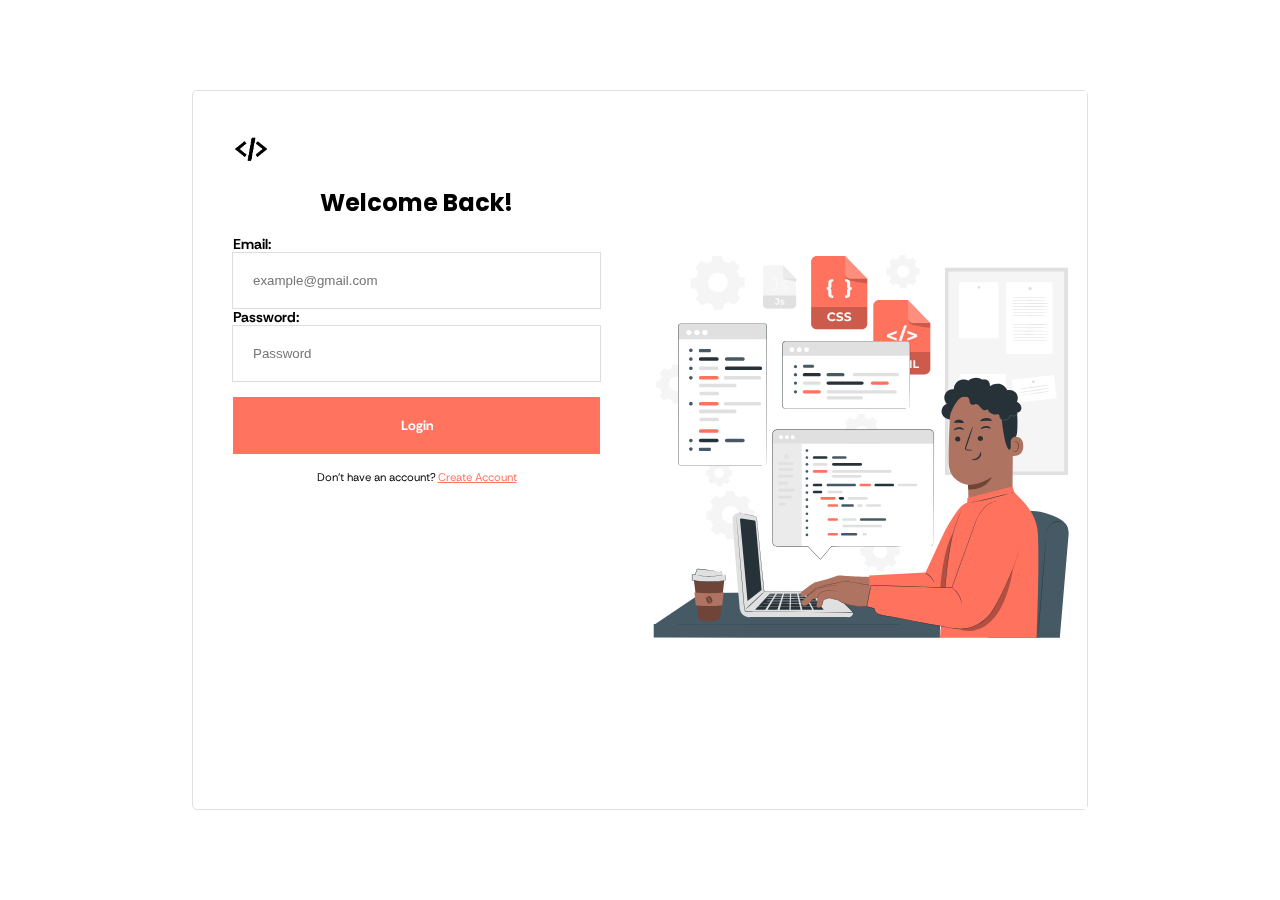
<file: Index.html>
<!DOCTYPE html>
<html lang="en">
<head>
    <meta charset="UTF-8">
    <meta name="viewport" content="width=device-width, initial-scale=1.0">
    <title>Login</title>
    <link rel="stylesheet" href="Style.css">
    <link href="https://fonts.googleapis.com/css2?family=Poppins:ital,wght@0,100;0,200;0,300;0,400;0,500;0,600;0,700;0,800;0,900&family=Rethink+Sans:ital,wght@0,400..800;1,400..800&display=swap" rel="stylesheet">
    <link rel="stylesheet" href="https://cdnjs.cloudflare.com/ajax/libs/font-awesome/6.0.0-beta3/css/all.min.css">
</head>
<body>
    <div class="body">
        <main class="login-container">
            <div class="login-card">
                <div class="card-inner">
                    <!-- Login Form -->
                    <div class="card-face card-front">
                        <header>
                            <img src="logo.png" alt="Logo">
                        </header>
                        <h2 class="heading">Welcome Back!</h2>
                        <form id="loginForm" onsubmit="login(event)">
                            <label for="email">Email:</label>
                            <input type="email" name="email" id="email" placeholder="example@gmail.com" required>
                            <label for="password">Password:</label>
                            <input type="password" name="password" id="password" placeholder="Password" required>
                            <button type="submit" class="loginBtn">Login</button>
                            <div class="account">
                                <p>Don't have an account?</p>
                                <a href="#" id="showSignUp">Create Account</a>
                            </div>
                        </form>
                    </div>
                
                    <div class="card-face card-back">
                        <header>
                            <img src="logo.png" alt="Logo">
                        </header>
                        <h2 class="heading">Create Account</h2>
                        <form id="signUpForm" onsubmit="signup(event)">
                            <div class="wrap">
                                <div class="wrap-card">
                                    <label for="firstName">First Name:</label>
                                    <input type="text" name="firstName" id="firstName" placeholder="First Name" required>
                                </div>
                                <div class="wrap-card">
                                    <label for="lastName">Last Name:</label>
                                    <input type="text" name="lastName" id="lastName" placeholder="Last Name" required>
                                </div>
                            </div>
                            <label for="email">Email:</label>
                            <input type="email" name="email" id="signUpEmail" placeholder="example@gmail.com" required>
                            <label for="password">Password:</label>
                            <input type="password" name="password" id="signUpPassword" placeholder="Password" required>
                            <button type="submit" class="signupBtn">Sign Up</button>
                            <div class="account">
                                <p>Already have an account?</p>
                                <a href="#" id="showLogin">Login</a>
                            </div>
                        </form>
                    </div>
                </div>
            </div>
            <div class="login-image">
                <img src="coding.svg" alt="Coding">
            </div>
        </main>  
    </div>
    <script src="Script.js"></script> 
</body> 
</html>
</file>
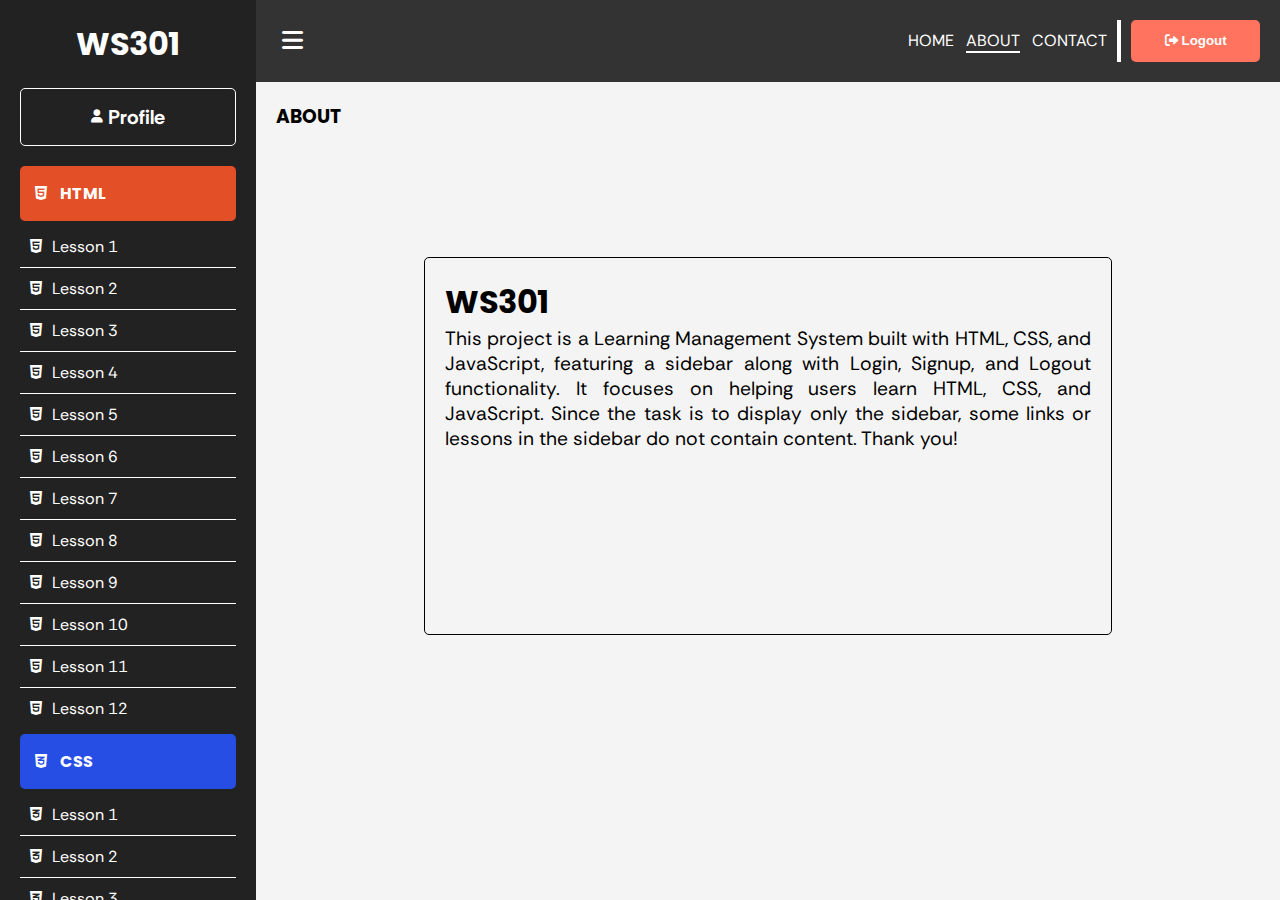
<file: About.html>
<!DOCTYPE html>
<html lang="en">
<head>
    <meta charset="UTF-8">
    <meta name="viewport" content="width=device-width, initial-scale=1.0">
    <title>About</title>
    <link rel="stylesheet" href="Style.css">
    <link href="https://fonts.googleapis.com/css2?family=Poppins:ital,wght@0,100;0,200;0,300;0,400;0,500;0,600;0,700;0,800;0,900&family=Rethink+Sans:ital,wght@0,400..800;1,400..800&display=swap" rel="stylesheet">
    <link rel="stylesheet" href="https://cdnjs.cloudflare.com/ajax/libs/font-awesome/6.0.0-beta3/css/all.min.css">
</head>
<body>
    <div class="home-container">
        <header class="home-header">
            <button id="hamburger" class="hamburger">
                <i class="fas fa-bars"></i>
            </button>

            <div class="holder">
                <nav class="nav-links">
                    <ul>
                        <li><a href="Home.html">HOME</a></li>
                        <li><a href="About.html">ABOUT</a></li>
                        <li><a href="Contact.html">CONTACT</a></li>
                    </ul>
                </nav>
                <button class="logoutBtn" type="submit">
                    <i class="fa-solid fa-right-from-bracket"></i>
                    Logout</button>
            </div>
        </header>

        <aside class="home-sidebar">
            <span>WS301</span>
            <button class="profileBtn" id="profileBtn">
                <i class="fa-solid fa-user"></i>
                <p class="textBtn">Profile</p>
            </button>
            <nav class="sidebar-links">
                <p class="sidebar-subheading">
                    <i class="fa-brands fa-html5"></i>
                    HTML</p>
                <ul>
                    <li><i class="fa-brands fa-html5"></i><a href="Lesson1.html">Lesson 1</a></li>
                    <li><i class="fa-brands fa-html5"></i><a href="Lesson2.html">Lesson 2</a></li>
                    <li><i class="fa-brands fa-html5"></i><a href="Lesson3.html">Lesson 3</a></li>
                    <li><i class="fa-brands fa-html5"></i><a href="Lesson4.html">Lesson 4</a></li>
                    <li><i class="fa-brands fa-html5"></i><a href="Lesson5.html">Lesson 5</a></li>
                    <li><i class="fa-brands fa-html5"></i><a href="#">Lesson 6</a></li>
                    <li><i class="fa-brands fa-html5"></i><a href="#">Lesson 7</a></li>
                    <li><i class="fa-brands fa-html5"></i><a href="#">Lesson 8</a></li>
                    <li><i class="fa-brands fa-html5"></i><a href="#">Lesson 9</a></li>
                    <li><i class="fa-brands fa-html5"></i><a href="#">Lesson 10</a></li>
                    <li><i class="fa-brands fa-html5"></i><a href="#">Lesson 11</a></li>
                    <li><i class="fa-brands fa-html5"></i><a href="#">Lesson 12</a></li>
                </ul>
                <p class="sidebar-subheading2">
                    <i class="fa-brands fa-css3-alt"></i>
                    CSS</p>
                <ul>
                    <li class="li"><i class="fa-brands fa-css3-alt"></i><a href="#">Lesson 1</a></li>
                    <li class="li"><i class="fa-brands fa-css3-alt"></i><a href="#">Lesson 2</a></li>
                    <li class="li"><i class="fa-brands fa-css3-alt"></i><a href="#">Lesson 3</a></li>
                    <li class="li"><i class="fa-brands fa-css3-alt"></i><a href="#">Lesson 4</a></li>
                    <li class="li"><i class="fa-brands fa-css3-alt"></i><a href="#">Lesson 5</a></li>
                    <li class="li"><i class="fa-brands fa-css3-alt"></i><a href="#">Lesson 6</a></li>
                    <li class="li"><i class="fa-brands fa-css3-alt"></i><a href="#">Lesson 7</a></li>
                    <li class="li"><i class="fa-brands fa-css3-alt"></i><a href="#">Lesson 8</a></li>
                    <li class="li"><i class="fa-brands fa-css3-alt"></i><a href="#">Lesson 9</a></li>
                    <li class="li"><i class="fa-brands fa-css3-alt"></i><a href="#">Lesson 10</a></li>
                    <li class="li"><i class="fa-brands fa-css3-alt"></i><a href="#">Lesson 11</a></li>
                    <li class="li"><i class="fa-brands fa-css3-alt"></i><a href="#">Lesson 12</a></li>
                </ul>
                <p class="sidebar-subheading3">
                    <i class="fa-brands fa-js"></i>
                    Javascript</p>
                <ul>
                    <li class="li2"><i class="fa-brands fa-css3-alt"></i><a href="#" class="a">Lesson 1</a></li>
                    <li class="li2"><i class="fa-brands fa-css3-alt"></i><a href="#" class="a">Lesson 2</a></li>
                    <li class="li2"><i class="fa-brands fa-css3-alt"></i><a href="#" class="a">Lesson 3</a></li>
                    <li class="li2"><i class="fa-brands fa-css3-alt"></i><a href="#" class="a">Lesson 4</a></li>
                    <li class="li2"><i class="fa-brands fa-css3-alt"></i><a href="#" class="a">Lesson 5</a></li>
                    <li class="li2"><i class="fa-brands fa-css3-alt"></i><a href="#" class="a">Lesson 6</a></li>
                    <li class="li2"><i class="fa-brands fa-css3-alt"></i><a href="#" class="a">Lesson 7</a></li>
                    <li class="li2"><i class="fa-brands fa-css3-alt"></i><a href="#" class="a">Lesson 8</a></li>
                    <li class="li2"><i class="fa-brands fa-css3-alt"></i><a href="#" class="a">Lesson 9</a></li>
                    <li class="li2"><i class="fa-brands fa-css3-alt"></i><a href="#" class="a">Lesson 10</a></li>
                    <li class="li2"><i class="fa-brands fa-css3-alt"></i><a href="#" class="a">Lesson 11</a></li>
                    <li class="li2"><i class="fa-brands fa-css3-alt"></i><a href="#" class="a">Lesson 12</a></li>
                </ul>
            </nav>
        </aside>

        <main class="home-content" id="content">
            <h3 class="about-heading">ABOUT</h3>
            <div class="about-content">
                <div class="about-texts">
                    <h1 class="about-text-heading">WS301</h1>
                    <div class="inner-container">
                        <p>This project is a Learning Management System built with HTML, CSS, and JavaScript, featuring a sidebar along with Login, Signup, and Logout functionality. It focuses on helping users learn HTML, CSS, and JavaScript. Since the task is to display only the sidebar, some links or lessons in the sidebar do not contain content. Thank you!</p>
                    </div>
                </div>
            </div>
        </main>
    </div>

    <script src="Script.js"></script>
    <script src="Script2.js"></script>
</body>
</html>
</file>
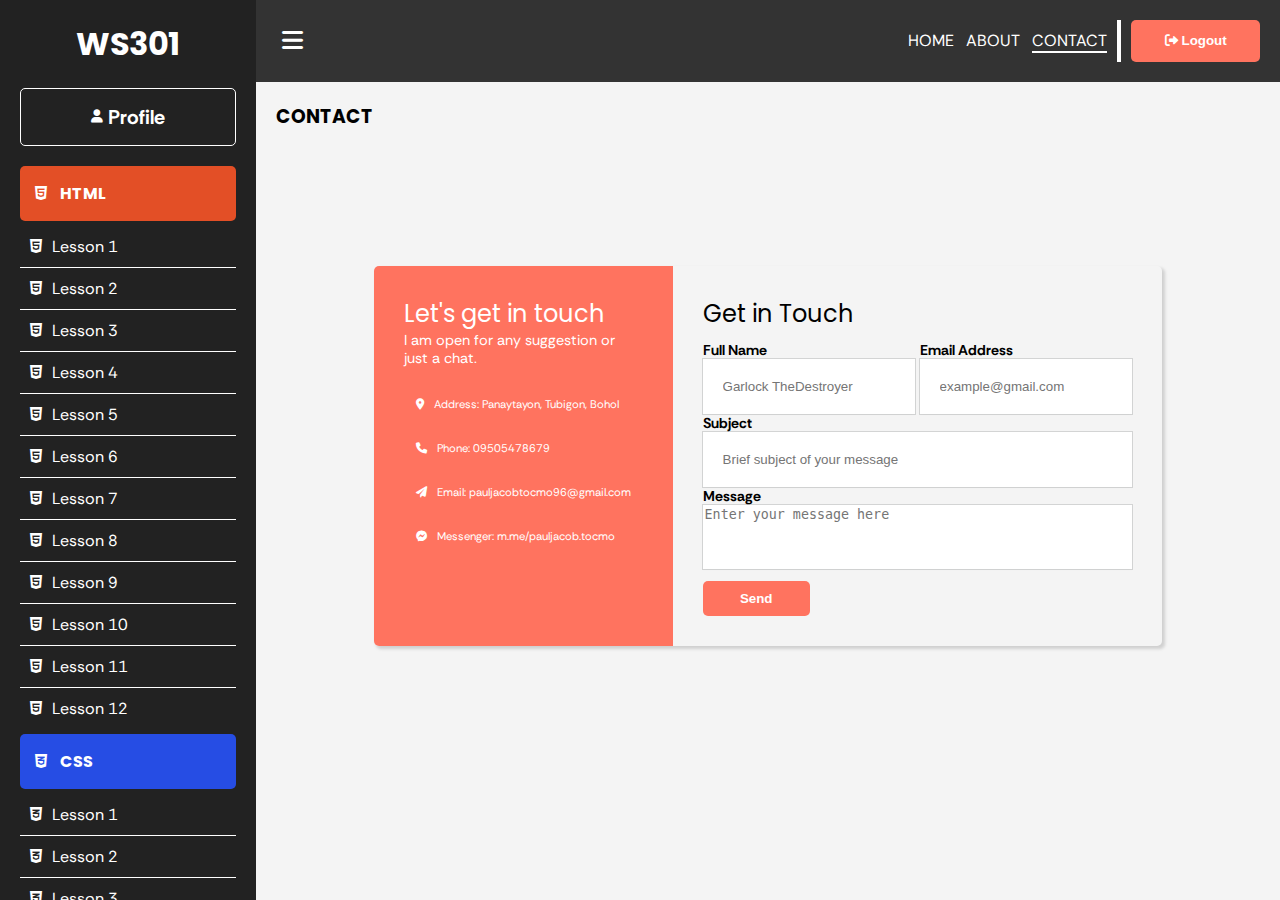
<file: Contact.html>
<!DOCTYPE html>
<html lang="en">
<head>
    <meta charset="UTF-8">
    <meta name="viewport" content="width=device-width, initial-scale=1.0">
    <title>Contact</title>
    <link rel="stylesheet" href="Style.css">
    <link href="https://fonts.googleapis.com/css2?family=Poppins:ital,wght@0,100;0,200;0,300;0,400;0,500;0,600;0,700;0,800;0,900&family=Rethink+Sans:ital,wght@0,400..800;1,400..800&display=swap" rel="stylesheet">
    <link rel="stylesheet" href="https://cdnjs.cloudflare.com/ajax/libs/font-awesome/6.0.0-beta3/css/all.min.css">
</head>
<body>
    <div class="home-container">
        <header class="home-header">
            <button id="hamburger" class="hamburger">
                <i class="fas fa-bars"></i>
            </button>

            <div class="holder">
                <nav class="nav-links">
                    <ul>
                        <li><a href="Home.html">HOME</a></li>
                        <li><a href="About.html">ABOUT</a></li>
                        <li><a href="Contact.html">CONTACT</a></li>
                    </ul>
                </nav>
                <button class="logoutBtn" type="submit">
                    <i class="fa-solid fa-right-from-bracket"></i>
                    Logout
                </button>
            </div>
        </header>

        <aside class="home-sidebar">
            <span>WS301</span>
            <button class="profileBtn" id="profileBtn">
                <i class="fa-solid fa-user"></i>
                <p class="textBtn">Profile</p>
            </button>
            <nav class="sidebar-links">
                <p class="sidebar-subheading">
                    <i class="fa-brands fa-html5"></i>
                    HTML</p>
                <ul>
                    <li><i class="fa-brands fa-html5"></i><a href="Lesson1.html">Lesson 1</a></li>
                    <li><i class="fa-brands fa-html5"></i><a href="Lesson2.html">Lesson 2</a></li>
                    <li><i class="fa-brands fa-html5"></i><a href="Lesson3.html">Lesson 3</a></li>
                    <li><i class="fa-brands fa-html5"></i><a href="Lesson4.html">Lesson 4</a></li>
                    <li><i class="fa-brands fa-html5"></i><a href="Lesson5.html">Lesson 5</a></li>
                    <li><i class="fa-brands fa-html5"></i><a href="#">Lesson 6</a></li>
                    <li><i class="fa-brands fa-html5"></i><a href="#">Lesson 7</a></li>
                    <li><i class="fa-brands fa-html5"></i><a href="#">Lesson 8</a></li>
                    <li><i class="fa-brands fa-html5"></i><a href="#">Lesson 9</a></li>
                    <li><i class="fa-brands fa-html5"></i><a href="#">Lesson 10</a></li>
                    <li><i class="fa-brands fa-html5"></i><a href="#">Lesson 11</a></li>
                    <li><i class="fa-brands fa-html5"></i><a href="#">Lesson 12</a></li>
                </ul>
                <p class="sidebar-subheading2">
                    <i class="fa-brands fa-css3-alt"></i>
                    CSS</p>
                <ul>
                    <li class="li"><i class="fa-brands fa-css3-alt"></i><a href="#">Lesson 1</a></li>
                    <li class="li"><i class="fa-brands fa-css3-alt"></i><a href="#">Lesson 2</a></li>
                    <li class="li"><i class="fa-brands fa-css3-alt"></i><a href="#">Lesson 3</a></li>
                    <li class="li"><i class="fa-brands fa-css3-alt"></i><a href="#">Lesson 4</a></li>
                    <li class="li"><i class="fa-brands fa-css3-alt"></i><a href="#">Lesson 5</a></li>
                    <li class="li"><i class="fa-brands fa-css3-alt"></i><a href="#">Lesson 6</a></li>
                    <li class="li"><i class="fa-brands fa-css3-alt"></i><a href="#">Lesson 7</a></li>
                    <li class="li"><i class="fa-brands fa-css3-alt"></i><a href="#">Lesson 8</a></li>
                    <li class="li"><i class="fa-brands fa-css3-alt"></i><a href="#">Lesson 9</a></li>
                    <li class="li"><i class="fa-brands fa-css3-alt"></i><a href="#">Lesson 10</a></li>
                    <li class="li"><i class="fa-brands fa-css3-alt"></i><a href="#">Lesson 11</a></li>
                    <li class="li"><i class="fa-brands fa-css3-alt"></i><a href="#">Lesson 12</a></li>
                </ul>
                <p class="sidebar-subheading3">
                    <i class="fa-brands fa-js"></i>
                    Javascript</p>
                <ul>
                    <li class="li2"><i class="fa-brands fa-css3-alt"></i><a href="#" class="a">Lesson 1</a></li>
                    <li class="li2"><i class="fa-brands fa-css3-alt"></i><a href="#" class="a">Lesson 2</a></li>
                    <li class="li2"><i class="fa-brands fa-css3-alt"></i><a href="#" class="a">Lesson 3</a></li>
                    <li class="li2"><i class="fa-brands fa-css3-alt"></i><a href="#" class="a">Lesson 4</a></li>
                    <li class="li2"><i class="fa-brands fa-css3-alt"></i><a href="#" class="a">Lesson 5</a></li>
                    <li class="li2"><i class="fa-brands fa-css3-alt"></i><a href="#" class="a">Lesson 6</a></li>
                    <li class="li2"><i class="fa-brands fa-css3-alt"></i><a href="#" class="a">Lesson 7</a></li>
                    <li class="li2"><i class="fa-brands fa-css3-alt"></i><a href="#" class="a">Lesson 8</a></li>
                    <li class="li2"><i class="fa-brands fa-css3-alt"></i><a href="#" class="a">Lesson 9</a></li>
                    <li class="li2"><i class="fa-brands fa-css3-alt"></i><a href="#" class="a">Lesson 10</a></li>
                    <li class="li2"><i class="fa-brands fa-css3-alt"></i><a href="#" class="a">Lesson 11</a></li>
                    <li class="li2"><i class="fa-brands fa-css3-alt"></i><a href="#" class="a">Lesson 12</a></li>
                </ul>
            </nav>
        </aside>

        <main class="home-content" id="content">
            <h3 class="contact-heading">CONTACT</h3>
            <div class="contact-content">
                <div class="contact-container">
                    <div class="contact-card1">
                        <p class="card1-heading">Let's get in touch</p>
                        <p class="card1-subheading">I am open for any suggestion or just a chat.</p>

                        <div class="socials">
                            <ul>
                                <li><i class="fa-solid fa-location-dot"></i><p>Address: Panaytayon, Tubigon, Bohol</p></li>
                                <li><i class="fa-solid fa-phone"></i><p>Phone: 09505478679</p></li>
                                <li><i class="fa-solid fa-paper-plane"></i><p>Email: pauljacobtocmo96@gmail.com</p></li>
                                <li><i class="fa-brands fa-facebook-messenger"></i><p>Messenger: m.me/pauljacob.tocmo</p></li>
                            </ul>
                        </div>
                    </div>
                    <div class="contact-card2">
                        <p class="card2-heading">Get in Touch</p>
                        <form>
                            <div class="form-wrap">
                                <div>
                                    <label for="fullname">Full Name</label>
                                    <input type="text" name="fullname" id="fullname" placeholder="Garlock TheDestroyer">
                                </div>

                                <div>
                                    <label for="emailAddress">Email Address</label>
                                    <input type="email" name="emailAddress" id="emailAddress" placeholder="example@gmail.com">
                                </div>
                            </div>
                            <label for="subject">Subject</label>
                            <input type="text" id="subject" name="subject" placeholder="Brief subject of your message">

                            <label for="message">Message</label>
                            <textarea name="message" rows="4" cols="51" placeholder="Enter your message here"></textarea>

                            <button class="sendBtn" type="submit">Send</button>
                        </form>
                    </div>
                </div>
            </div>
        </main>
    </div>

    <script src="Script.js"></script>
    <script src="Script2.js"></script>
</body>
</html>
</file>
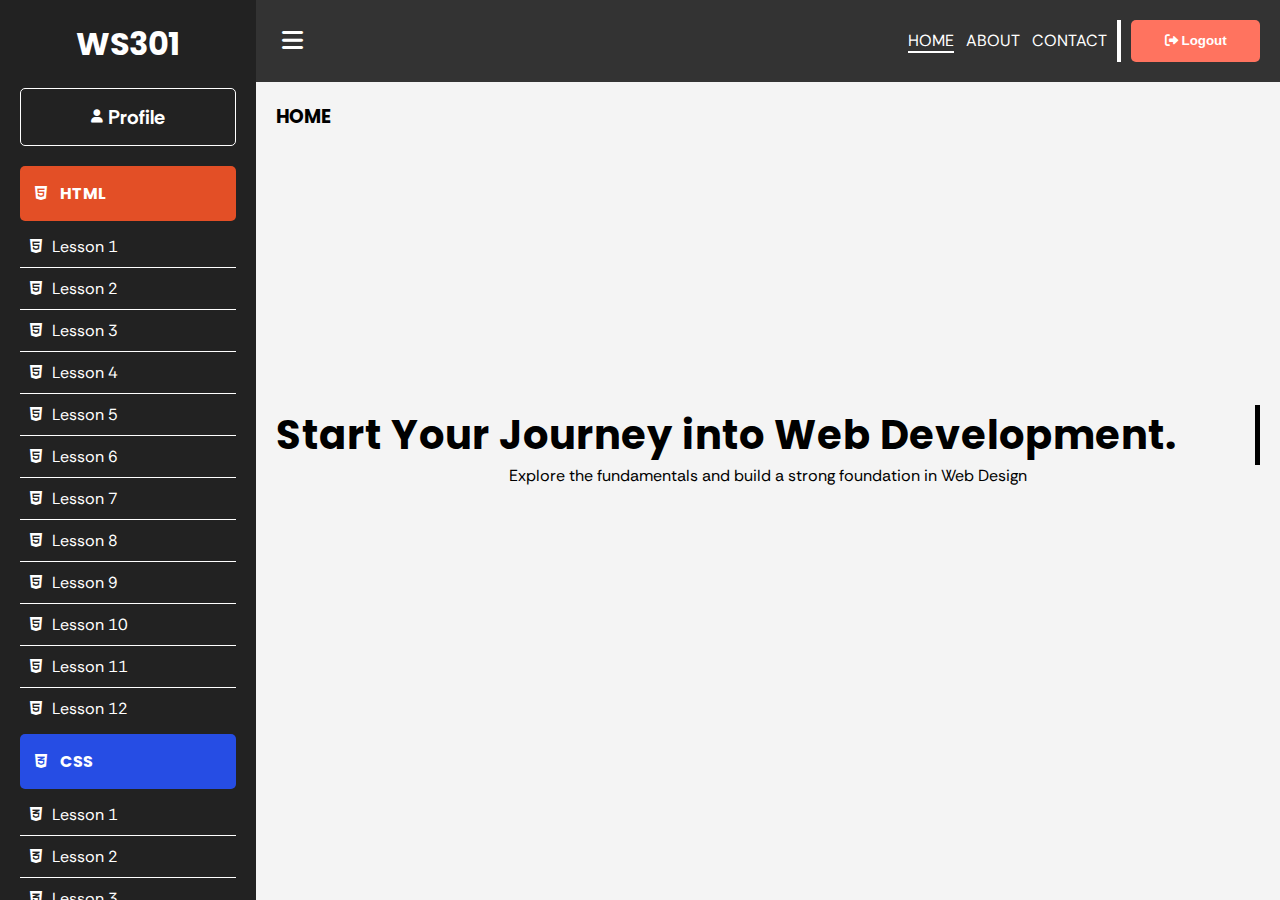
<file: Home.html>
<!DOCTYPE html>
<html lang="en">
<head>
    <meta charset="UTF-8">
    <meta name="viewport" content="width=device-width, initial-scale=1.0">
    <title>Home</title>
    <link rel="stylesheet" href="Style.css">
    <link href="https://fonts.googleapis.com/css2?family=Poppins:ital,wght@0,100;0,200;0,300;0,400;0,500;0,600;0,700;0,800;0,900&family=Rethink+Sans:ital,wght@0,400..800;1,400..800&display=swap" rel="stylesheet">
    <link rel="stylesheet" href="https://cdnjs.cloudflare.com/ajax/libs/font-awesome/6.0.0-beta3/css/all.min.css">
</head>
<body>
    <div class="home-container">
        <header class="home-header">
            <button id="hamburger" class="hamburger">
                <i class="fas fa-bars"></i>
            </button>
            
            <div class="holder">
                <nav class="nav-links">
                    <ul>
                        <li><a href="Home.html">HOME</a></li>
                        <li><a href="About.html">ABOUT</a></li>
                        <li><a href="Contact.html">CONTACT</a></li>
                    </ul>
                </nav>
                <button class="logoutBtn" id="logoutBtn" onclick="logoutBtn()" type="submit">
                    <i class="fa-solid fa-right-from-bracket"></i>
                    Logout</button>
            </div>
        </header>

        <aside class="home-sidebar">
            <span>WS301</span>
            <button class="profileBtn" id="profileBtn">
                <i class="fa-solid fa-user"></i>
                <p class="textBtn">Profile</p>
            </button>
            <nav class="sidebar-links">
                <p class="sidebar-subheading">
                    <i class="fa-brands fa-html5"></i>
                    HTML</p>
                <ul>
                    <li><i class="fa-brands fa-html5"></i><a href="Lesson1.html">Lesson 1</a></li>
                    <li><i class="fa-brands fa-html5"></i><a href="Lesson2.html">Lesson 2</a></li>
                    <li><i class="fa-brands fa-html5"></i><a href="Lesson3.html">Lesson 3</a></li>
                    <li><i class="fa-brands fa-html5"></i><a href="Lesson4.html">Lesson 4</a></li>
                    <li><i class="fa-brands fa-html5"></i><a href="Lesson5.html">Lesson 5</a></li>
                    <li><i class="fa-brands fa-html5"></i><a href="#">Lesson 6</a></li>
                    <li><i class="fa-brands fa-html5"></i><a href="#">Lesson 7</a></li>
                    <li><i class="fa-brands fa-html5"></i><a href="#">Lesson 8</a></li>
                    <li><i class="fa-brands fa-html5"></i><a href="#">Lesson 9</a></li>
                    <li><i class="fa-brands fa-html5"></i><a href="#">Lesson 10</a></li>
                    <li><i class="fa-brands fa-html5"></i><a href="#">Lesson 11</a></li>
                    <li><i class="fa-brands fa-html5"></i><a href="#">Lesson 12</a></li>
                </ul>
                <p class="sidebar-subheading2">
                    <i class="fa-brands fa-css3-alt"></i>
                    CSS</p>
                <ul>
                    <li class="li"><i class="fa-brands fa-css3-alt"></i><a href="">Lesson 1</a></li>
                    <li class="li"><i class="fa-brands fa-css3-alt"></i><a href="">Lesson 2</a></li>
                    <li class="li"><i class="fa-brands fa-css3-alt"></i><a href="#">Lesson 3</a></li>
                    <li class="li"><i class="fa-brands fa-css3-alt"></i><a href="#">Lesson 4</a></li>
                    <li class="li"><i class="fa-brands fa-css3-alt"></i><a href="#">Lesson 5</a></li>
                    <li class="li"><i class="fa-brands fa-css3-alt"></i><a href="#">Lesson 6</a></li>
                    <li class="li"><i class="fa-brands fa-css3-alt"></i><a href="#">Lesson 7</a></li>
                    <li class="li"><i class="fa-brands fa-css3-alt"></i><a href="#">Lesson 8</a></li>
                    <li class="li"><i class="fa-brands fa-css3-alt"></i><a href="#">Lesson 9</a></li>
                    <li class="li"><i class="fa-brands fa-css3-alt"></i><a href="#">Lesson 10</a></li>
                    <li class="li"><i class="fa-brands fa-css3-alt"></i><a href="#">Lesson 11</a></li>
                    <li class="li"><i class="fa-brands fa-css3-alt"></i><a href="#">Lesson 12</a></li>
                </ul>
                <p class="sidebar-subheading3">
                    <i class="fa-brands fa-js"></i>
                    Javascript</p>
                <ul>
                    <li class="li2"><i class="fa-brands fa-css3-alt"></i><a href="#" class="a">Lesson 1</a></li>
                    <li class="li2"><i class="fa-brands fa-css3-alt"></i><a href="#" class="a">Lesson 2</a></li>
                    <li class="li2"><i class="fa-brands fa-css3-alt"></i><a href="#" class="a">Lesson 3</a></li>
                    <li class="li2"><i class="fa-brands fa-css3-alt"></i><a href="#" class="a">Lesson 4</a></li>
                    <li class="li2"><i class="fa-brands fa-css3-alt"></i><a href="#" class="a">Lesson 5</a></li>
                    <li class="li2"><i class="fa-brands fa-css3-alt"></i><a href="#" class="a">Lesson 6</a></li>
                    <li class="li2"><i class="fa-brands fa-css3-alt"></i><a href="#" class="a">Lesson 7</a></li>
                    <li class="li2"><i class="fa-brands fa-css3-alt"></i><a href="#" class="a">Lesson 8</a></li>
                    <li class="li2"><i class="fa-brands fa-css3-alt"></i><a href="#" class="a">Lesson 9</a></li>
                    <li class="li2"><i class="fa-brands fa-css3-alt"></i><a href="#" class="a">Lesson 10</a></li>
                    <li class="li2"><i class="fa-brands fa-css3-alt"></i><a href="#" class="a">Lesson 11</a></li>
                    <li class="li2"><i class="fa-brands fa-css3-alt"></i><a href="#" class="a">Lesson 12</a></li>
                </ul>
            </nav>
        </aside>

        <main class="home-content" id="content">
            <h3 class="home-heading">HOME</h3>
            <section class="hero-section">
                <span class="headline">
                    Start Your Journey into Web Development.
                </span>
                <span class="sub-headline">
                    Explore the fundamentals and build a strong foundation in Web Design
                </span>
            </section>
            <section class="about-section">
                <span class="about-section-heading">Learn with this 3 Web Development Technologies</span>
                <div class="card-wrap">
                    <div class="about-card">
                        <div class="card">
                            <img src="html-1.svg" alt="Hypertext Markup Language">
                            <p class="about-text">
                                <strong>HTML</strong> is the structure of a webpage. It organizes content using tags like headings, paragraphs, and images, forming the backbone of any website.
                            </p>
                        </div>
                    </div>
                    <div class="about-card">
                        <div class="card">
                            <img src="css-3.svg" alt="Cascading Style Sheet">
                            <p class="about-text">
                                <strong>CSS</strong> styles the webpage. It controls colors, fonts, layout, and spacing, making the site visually appealing and organized.
                            </p>
                        </div>
                    </div>
                    <div class="about-card">
                        <div class="card">
                            <img src="javascript-1.svg" alt="Javascript">
                            <p class="about-text">
                                <strong>Javascript</strong> adds interactivity. It allows users to engage with the page, like clicking buttons, filling forms, and triggering animations.
                            </p>
                        </div>
                    </div>
                </div>
            </section>
        </main>
    </div>
</body>
<script src="Script.js"></script>
<script src="Script2.js"></script>
</html>
</file>
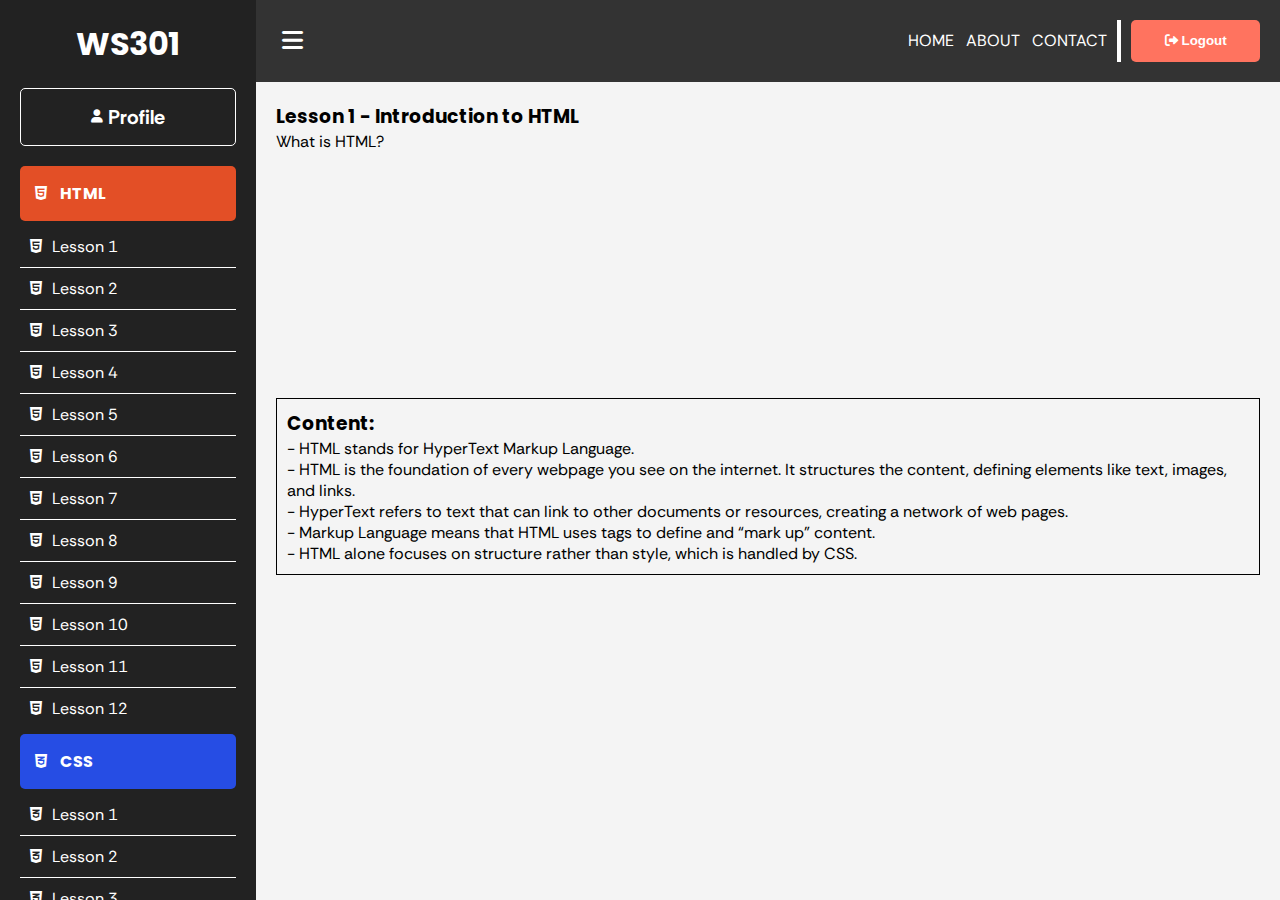
<file: Lesson1.html>
<!DOCTYPE html>
<html lang="en">
<head>
    <meta charset="UTF-8">
    <meta name="viewport" content="width=device-width, initial-scale=1.0">
    <title>Home</title>
    <link rel="stylesheet" href="Style.css">
    <link href="https://fonts.googleapis.com/css2?family=Poppins:ital,wght@0,100;0,200;0,300;0,400;0,500;0,600;0,700;0,800;0,900&family=Rethink+Sans:ital,wght@0,400..800;1,400..800&display=swap" rel="stylesheet">
    <link rel="stylesheet" href="https://cdnjs.cloudflare.com/ajax/libs/font-awesome/6.0.0-beta3/css/all.min.css">
</head>
<body>
    <div class="home-container">
        <header class="home-header">
            <button id="hamburger" class="hamburger">
                <i class="fas fa-bars"></i>
            </button>
            
            <div class="holder">
                <nav class="nav-links">
                    <ul>
                        <li><a href="Home.html">HOME</a></li>
                        <li><a href="About.html">ABOUT</a></li>
                        <li><a href="Contact.html">CONTACT</a></li>
                    </ul>
                </nav>
                <button class="logoutBtn" id="logoutBtn" onclick="logoutBtn()" type="submit">
                    <i class="fa-solid fa-right-from-bracket"></i>
                    Logout</button>
            </div>
        </header>

        <aside class="home-sidebar">
            <span>WS301</span>
            <button class="profileBtn" id="profileBtn">
                <i class="fa-solid fa-user"></i>
                <p class="textBtn">Profile</p>
            </button>
            <nav class="sidebar-links">
                <p class="sidebar-subheading">
                    <i class="fa-brands fa-html5"></i>
                    HTML</p>
                <ul>
                    <li><i class="fa-brands fa-html5"></i><a href="Lesson1.html">Lesson 1</a></li>
                    <li><i class="fa-brands fa-html5"></i><a href="Lesson2.html">Lesson 2</a></li>
                    <li><i class="fa-brands fa-html5"></i><a href="Lesson3.html">Lesson 3</a></li>
                    <li><i class="fa-brands fa-html5"></i><a href="Lesson4.html">Lesson 4</a></li>
                    <li><i class="fa-brands fa-html5"></i><a href="Lesson5.html">Lesson 5</a></li>
                    <li><i class="fa-brands fa-html5"></i><a href="#">Lesson 6</a></li>
                    <li><i class="fa-brands fa-html5"></i><a href="#">Lesson 7</a></li>
                    <li><i class="fa-brands fa-html5"></i><a href="#">Lesson 8</a></li>
                    <li><i class="fa-brands fa-html5"></i><a href="#">Lesson 9</a></li>
                    <li><i class="fa-brands fa-html5"></i><a href="#">Lesson 10</a></li>
                    <li><i class="fa-brands fa-html5"></i><a href="#">Lesson 11</a></li>
                    <li><i class="fa-brands fa-html5"></i><a href="#">Lesson 12</a></li>
                </ul>
                <p class="sidebar-subheading2">
                    <i class="fa-brands fa-css3-alt"></i>
                    CSS</p>
                <ul>
                    <li class="li"><i class="fa-brands fa-css3-alt"></i><a href="Lesson1.html">Lesson 1</a></li>
                    <li class="li"><i class="fa-brands fa-css3-alt"></i><a href="Lesson2.html">Lesson 2</a></li>
                    <li class="li"><i class="fa-brands fa-css3-alt"></i><a href="#">Lesson 3</a></li>
                    <li class="li"><i class="fa-brands fa-css3-alt"></i><a href="#">Lesson 4</a></li>
                    <li class="li"><i class="fa-brands fa-css3-alt"></i><a href="#">Lesson 5</a></li>
                    <li class="li"><i class="fa-brands fa-css3-alt"></i><a href="#">Lesson 6</a></li>
                    <li class="li"><i class="fa-brands fa-css3-alt"></i><a href="#">Lesson 7</a></li>
                    <li class="li"><i class="fa-brands fa-css3-alt"></i><a href="#">Lesson 8</a></li>
                    <li class="li"><i class="fa-brands fa-css3-alt"></i><a href="#">Lesson 9</a></li>
                    <li class="li"><i class="fa-brands fa-css3-alt"></i><a href="#">Lesson 10</a></li>
                    <li class="li"><i class="fa-brands fa-css3-alt"></i><a href="#">Lesson 11</a></li>
                    <li class="li"><i class="fa-brands fa-css3-alt"></i><a href="#">Lesson 12</a></li>
                </ul>
                <p class="sidebar-subheading3">
                    <i class="fa-brands fa-js"></i>
                    Javascript</p>
                <ul>
                    <li class="li2"><i class="fa-brands fa-css3-alt"></i><a href="#" class="a">Lesson 1</a></li>
                    <li class="li2"><i class="fa-brands fa-css3-alt"></i><a href="#" class="a">Lesson 2</a></li>
                    <li class="li2"><i class="fa-brands fa-css3-alt"></i><a href="#" class="a">Lesson 3</a></li>
                    <li class="li2"><i class="fa-brands fa-css3-alt"></i><a href="#" class="a">Lesson 4</a></li>
                    <li class="li2"><i class="fa-brands fa-css3-alt"></i><a href="#" class="a">Lesson 5</a></li>
                    <li class="li2"><i class="fa-brands fa-css3-alt"></i><a href="#" class="a">Lesson 6</a></li>
                    <li class="li2"><i class="fa-brands fa-css3-alt"></i><a href="#" class="a">Lesson 7</a></li>
                    <li class="li2"><i class="fa-brands fa-css3-alt"></i><a href="#" class="a">Lesson 8</a></li>
                    <li class="li2"><i class="fa-brands fa-css3-alt"></i><a href="#" class="a">Lesson 9</a></li>
                    <li class="li2"><i class="fa-brands fa-css3-alt"></i><a href="#" class="a">Lesson 10</a></li>
                    <li class="li2"><i class="fa-brands fa-css3-alt"></i><a href="#" class="a">Lesson 11</a></li>
                    <li class="li2"><i class="fa-brands fa-css3-alt"></i><a href="#" class="a">Lesson 12</a></li>
                </ul>
            </nav>
        </aside>

        <main class="home-content" id="content">
            <h3 class="home-heading">Lesson 1 - Introduction to HTML</h3>
            <p class="home-subheading">What is HTML?</p>
            <div class="content">
                <div class="home-wrap">
                    <h3 class="content-heading">Content:</h3>
                    <ul>
                        <li>- HTML stands for HyperText Markup Language.</li>
                        <li>- HTML is the foundation of every webpage you see on the internet. It structures the content, defining elements like text, images, and links.</li>
                        <li>- HyperText refers to text that can link to other documents or resources, creating a network of web pages.</li>
                        <li>- Markup Language means that HTML uses tags to define and “mark up” content.</li>
                        <li>- HTML alone focuses on structure rather than style, which is handled by CSS.</li>
                    </ul>
                </div>
            </div>
        </main>
    </div>
</body>
<script src="Script.js"></script>
<script src="Script2.js"></script>
</html>
</file>
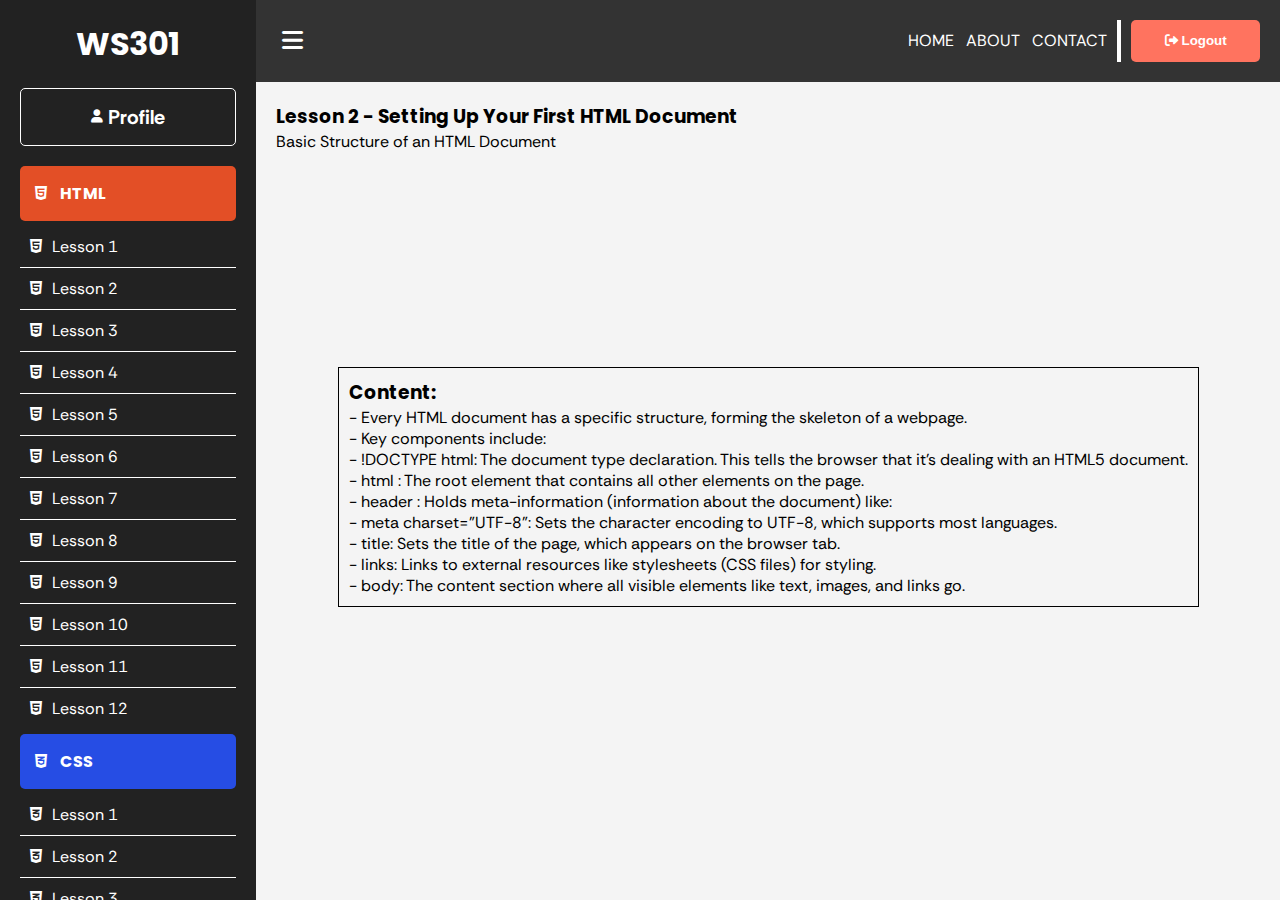
<file: Lesson2.html>
<!DOCTYPE html>
<html lang="en">
<head>
    <meta charset="UTF-8">
    <meta name="viewport" content="width=device-width, initial-scale=1.0">
    <title>Home</title>
    <link rel="stylesheet" href="Style.css">
    <link href="https://fonts.googleapis.com/css2?family=Poppins:ital,wght@0,100;0,200;0,300;0,400;0,500;0,600;0,700;0,800;0,900&family=Rethink+Sans:ital,wght@0,400..800;1,400..800&display=swap" rel="stylesheet">
    <link rel="stylesheet" href="https://cdnjs.cloudflare.com/ajax/libs/font-awesome/6.0.0-beta3/css/all.min.css">
</head>
<body>
    <div class="home-container">
        <header class="home-header">
            <button id="hamburger" class="hamburger">
                <i class="fas fa-bars"></i>
            </button>
            
            <div class="holder">
                <nav class="nav-links">
                    <ul>
                        <li><a href="Home.html">HOME</a></li>
                        <li><a href="About.html">ABOUT</a></li>
                        <li><a href="Contact.html">CONTACT</a></li>
                    </ul>
                </nav>
                <button class="logoutBtn" id="logoutBtn" onclick="logoutBtn()" type="submit">
                    <i class="fa-solid fa-right-from-bracket"></i>
                    Logout</button>
            </div>
        </header>

        <aside class="home-sidebar">
            <span>WS301</span>
            <button class="profileBtn" id="profileBtn">
                <i class="fa-solid fa-user"></i>
                <p class="textBtn">Profile</p>
            </button>
            <nav class="sidebar-links">
                <p class="sidebar-subheading">
                    <i class="fa-brands fa-html5"></i>
                    HTML</p>
                <ul>
                    <li><i class="fa-brands fa-html5"></i><a href="Lesson1.html">Lesson 1</a></li>
                    <li><i class="fa-brands fa-html5"></i><a href="Lesson2.html">Lesson 2</a></li>
                    <li><i class="fa-brands fa-html5"></i><a href="Lesson3.html">Lesson 3</a></li>
                    <li><i class="fa-brands fa-html5"></i><a href="Lesson4.html">Lesson 4</a></li>
                    <li><i class="fa-brands fa-html5"></i><a href="Lesson5.html">Lesson 5</a></li>
                    <li><i class="fa-brands fa-html5"></i><a href="#">Lesson 6</a></li>
                    <li><i class="fa-brands fa-html5"></i><a href="#">Lesson 7</a></li>
                    <li><i class="fa-brands fa-html5"></i><a href="#">Lesson 8</a></li>
                    <li><i class="fa-brands fa-html5"></i><a href="#">Lesson 9</a></li>
                    <li><i class="fa-brands fa-html5"></i><a href="#">Lesson 10</a></li>
                    <li><i class="fa-brands fa-html5"></i><a href="#">Lesson 11</a></li>
                    <li><i class="fa-brands fa-html5"></i><a href="#">Lesson 12</a></li>
                </ul>
                <p class="sidebar-subheading2">
                    <i class="fa-brands fa-css3-alt"></i>
                    CSS</p>
                <ul>
                    <li class="li"><i class="fa-brands fa-css3-alt"></i><a href="Lesson1.html">Lesson 1</a></li>
                    <li class="li"><i class="fa-brands fa-css3-alt"></i><a href="Lesson2.html">Lesson 2</a></li>
                    <li class="li"><i class="fa-brands fa-css3-alt"></i><a href="#">Lesson 3</a></li>
                    <li class="li"><i class="fa-brands fa-css3-alt"></i><a href="#">Lesson 4</a></li>
                    <li class="li"><i class="fa-brands fa-css3-alt"></i><a href="#">Lesson 5</a></li>
                    <li class="li"><i class="fa-brands fa-css3-alt"></i><a href="#">Lesson 6</a></li>
                    <li class="li"><i class="fa-brands fa-css3-alt"></i><a href="#">Lesson 7</a></li>
                    <li class="li"><i class="fa-brands fa-css3-alt"></i><a href="#">Lesson 8</a></li>
                    <li class="li"><i class="fa-brands fa-css3-alt"></i><a href="#">Lesson 9</a></li>
                    <li class="li"><i class="fa-brands fa-css3-alt"></i><a href="#">Lesson 10</a></li>
                    <li class="li"><i class="fa-brands fa-css3-alt"></i><a href="#">Lesson 11</a></li>
                    <li class="li"><i class="fa-brands fa-css3-alt"></i><a href="#">Lesson 12</a></li>
                </ul>
                <p class="sidebar-subheading3">
                    <i class="fa-brands fa-js"></i>
                    Javascript</p>
                <ul>
                    <li class="li2"><i class="fa-brands fa-css3-alt"></i><a href="#" class="a">Lesson 1</a></li>
                    <li class="li2"><i class="fa-brands fa-css3-alt"></i><a href="#" class="a">Lesson 2</a></li>
                    <li class="li2"><i class="fa-brands fa-css3-alt"></i><a href="#" class="a">Lesson 3</a></li>
                    <li class="li2"><i class="fa-brands fa-css3-alt"></i><a href="#" class="a">Lesson 4</a></li>
                    <li class="li2"><i class="fa-brands fa-css3-alt"></i><a href="#" class="a">Lesson 5</a></li>
                    <li class="li2"><i class="fa-brands fa-css3-alt"></i><a href="#" class="a">Lesson 6</a></li>
                    <li class="li2"><i class="fa-brands fa-css3-alt"></i><a href="#" class="a">Lesson 7</a></li>
                    <li class="li2"><i class="fa-brands fa-css3-alt"></i><a href="#" class="a">Lesson 8</a></li>
                    <li class="li2"><i class="fa-brands fa-css3-alt"></i><a href="#" class="a">Lesson 9</a></li>
                    <li class="li2"><i class="fa-brands fa-css3-alt"></i><a href="#" class="a">Lesson 10</a></li>
                    <li class="li2"><i class="fa-brands fa-css3-alt"></i><a href="#" class="a">Lesson 11</a></li>
                    <li class="li2"><i class="fa-brands fa-css3-alt"></i><a href="#" class="a">Lesson 12</a></li>
                </ul>
            </nav>
        </aside>

        <main class="home-content" id="content">
            <h3 class="home-heading">Lesson 2 - Setting Up Your First HTML Document</h3>
            <p class="home-subheading">Basic Structure of an HTML Document</p>
            <div class="content">
                <div class="home-wrap">
                    <h3 class="content-heading">Content:</h3>
                    <ul>
                        <li>- Every HTML document has a specific structure, forming the skeleton of a webpage.</li>
                        <li>- Key components include:
                            <li>- !DOCTYPE html: The document type declaration. This tells the browser that it’s dealing with an HTML5 document.
                            </li>
                            <li>- html : The root element that contains all other elements on the page.
                            </li>
                            <li>- header : Holds meta-information (information about the document) like:
                                <li>- meta charset="UTF-8": Sets the character encoding to UTF-8, which supports most languages.
                                </li>
                                <li>- title: Sets the title of the page, which appears on the browser tab.
                                </li>
                                <li>- links: Links to external resources like stylesheets (CSS files) for styling.
                                </li>
                            </li>
                            <li>- body: The content section where all visible elements like text, images, and links go.
                            </li>
                        </li>
                    </ul>
                </div>
            </div>
        </main>
    </div>
</body>
<script src="Script.js"></script>
<script src="Script2.js"></script>
</html>
</file>
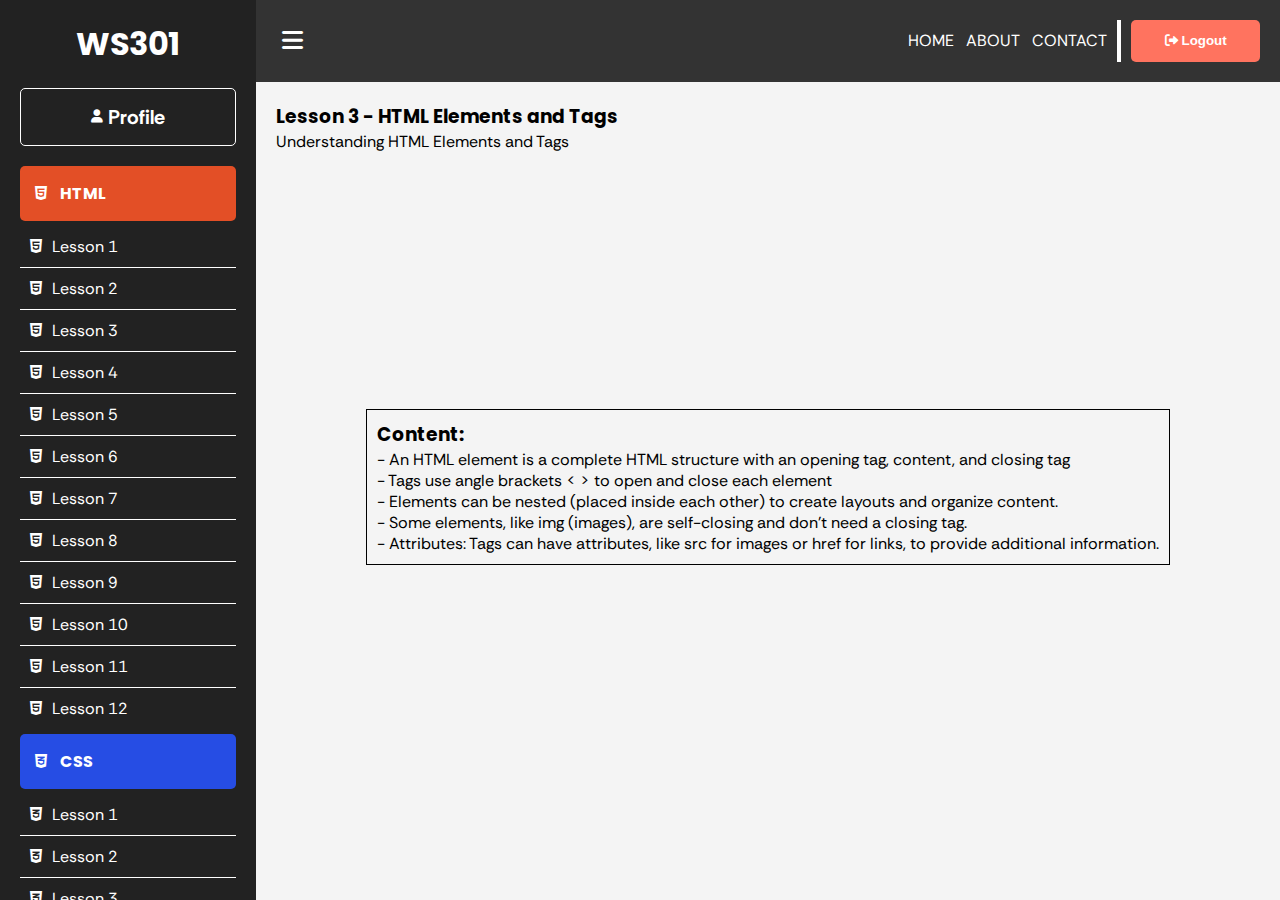
<file: Lesson3.html>
<!DOCTYPE html>
<html lang="en">
<head>
    <meta charset="UTF-8">
    <meta name="viewport" content="width=device-width, initial-scale=1.0">
    <title>Home</title>
    <link rel="stylesheet" href="Style.css">
    <link href="https://fonts.googleapis.com/css2?family=Poppins:ital,wght@0,100;0,200;0,300;0,400;0,500;0,600;0,700;0,800;0,900&family=Rethink+Sans:ital,wght@0,400..800;1,400..800&display=swap" rel="stylesheet">
    <link rel="stylesheet" href="https://cdnjs.cloudflare.com/ajax/libs/font-awesome/6.0.0-beta3/css/all.min.css">
</head>
<body>
    <div class="home-container">
        <header class="home-header">
            <button id="hamburger" class="hamburger">
                <i class="fas fa-bars"></i>
            </button>
            
            <div class="holder">
                <nav class="nav-links">
                    <ul>
                        <li><a href="Home.html">HOME</a></li>
                        <li><a href="About.html">ABOUT</a></li>
                        <li><a href="Contact.html">CONTACT</a></li>
                    </ul>
                </nav>
                <button class="logoutBtn" id="logoutBtn" onclick="logoutBtn()" type="submit">
                    <i class="fa-solid fa-right-from-bracket"></i>
                    Logout</button>
            </div>
        </header>

        <aside class="home-sidebar">
            <span>WS301</span>
            <button class="profileBtn" id="profileBtn">
                <i class="fa-solid fa-user"></i>
                <p class="textBtn">Profile</p>
            </button>
            <nav class="sidebar-links">
                <p class="sidebar-subheading">
                    <i class="fa-brands fa-html5"></i>
                    HTML</p>
                <ul>
                    <li><i class="fa-brands fa-html5"></i><a href="Lesson1.html">Lesson 1</a></li>
                    <li><i class="fa-brands fa-html5"></i><a href="Lesson2.html">Lesson 2</a></li>
                    <li><i class="fa-brands fa-html5"></i><a href="Lesson3.html">Lesson 3</a></li>
                    <li><i class="fa-brands fa-html5"></i><a href="Lesson4.html">Lesson 4</a></li>
                    <li><i class="fa-brands fa-html5"></i><a href="Lesson5.html">Lesson 5</a></li>
                    <li><i class="fa-brands fa-html5"></i><a href="#">Lesson 6</a></li>
                    <li><i class="fa-brands fa-html5"></i><a href="#">Lesson 7</a></li>
                    <li><i class="fa-brands fa-html5"></i><a href="#">Lesson 8</a></li>
                    <li><i class="fa-brands fa-html5"></i><a href="#">Lesson 9</a></li>
                    <li><i class="fa-brands fa-html5"></i><a href="#">Lesson 10</a></li>
                    <li><i class="fa-brands fa-html5"></i><a href="#">Lesson 11</a></li>
                    <li><i class="fa-brands fa-html5"></i><a href="#">Lesson 12</a></li>
                </ul>
                <p class="sidebar-subheading2">
                    <i class="fa-brands fa-css3-alt"></i>
                    CSS</p>
                <ul>
                    <li class="li"><i class="fa-brands fa-css3-alt"></i><a href="Lesson1.html">Lesson 1</a></li>
                    <li class="li"><i class="fa-brands fa-css3-alt"></i><a href="Lesson2.html">Lesson 2</a></li>
                    <li class="li"><i class="fa-brands fa-css3-alt"></i><a href="#">Lesson 3</a></li>
                    <li class="li"><i class="fa-brands fa-css3-alt"></i><a href="#">Lesson 4</a></li>
                    <li class="li"><i class="fa-brands fa-css3-alt"></i><a href="#">Lesson 5</a></li>
                    <li class="li"><i class="fa-brands fa-css3-alt"></i><a href="#">Lesson 6</a></li>
                    <li class="li"><i class="fa-brands fa-css3-alt"></i><a href="#">Lesson 7</a></li>
                    <li class="li"><i class="fa-brands fa-css3-alt"></i><a href="#">Lesson 8</a></li>
                    <li class="li"><i class="fa-brands fa-css3-alt"></i><a href="#">Lesson 9</a></li>
                    <li class="li"><i class="fa-brands fa-css3-alt"></i><a href="#">Lesson 10</a></li>
                    <li class="li"><i class="fa-brands fa-css3-alt"></i><a href="#">Lesson 11</a></li>
                    <li class="li"><i class="fa-brands fa-css3-alt"></i><a href="#">Lesson 12</a></li>
                </ul>
                <p class="sidebar-subheading3">
                    <i class="fa-brands fa-js"></i>
                    Javascript</p>
                <ul>
                    <li class="li2"><i class="fa-brands fa-css3-alt"></i><a href="#" class="a">Lesson 1</a></li>
                    <li class="li2"><i class="fa-brands fa-css3-alt"></i><a href="#" class="a">Lesson 2</a></li>
                    <li class="li2"><i class="fa-brands fa-css3-alt"></i><a href="#" class="a">Lesson 3</a></li>
                    <li class="li2"><i class="fa-brands fa-css3-alt"></i><a href="#" class="a">Lesson 4</a></li>
                    <li class="li2"><i class="fa-brands fa-css3-alt"></i><a href="#" class="a">Lesson 5</a></li>
                    <li class="li2"><i class="fa-brands fa-css3-alt"></i><a href="#" class="a">Lesson 6</a></li>
                    <li class="li2"><i class="fa-brands fa-css3-alt"></i><a href="#" class="a">Lesson 7</a></li>
                    <li class="li2"><i class="fa-brands fa-css3-alt"></i><a href="#" class="a">Lesson 8</a></li>
                    <li class="li2"><i class="fa-brands fa-css3-alt"></i><a href="#" class="a">Lesson 9</a></li>
                    <li class="li2"><i class="fa-brands fa-css3-alt"></i><a href="#" class="a">Lesson 10</a></li>
                    <li class="li2"><i class="fa-brands fa-css3-alt"></i><a href="#" class="a">Lesson 11</a></li>
                    <li class="li2"><i class="fa-brands fa-css3-alt"></i><a href="#" class="a">Lesson 12</a></li>
                </ul>
            </nav>
        </aside>

        <main class="home-content" id="content">
            <h3 class="home-heading">Lesson 3 - HTML Elements and Tags</h3>
            <p class="home-subheading">Understanding HTML Elements and Tags</p>
            <div class="content">
                <div class="home-wrap">
                    <h3 class="content-heading">Content:</h3>
                    <ul>
                        <li>- An HTML element is a complete HTML structure with an opening tag, content, and closing tag</li>
                        <li>- Tags use angle brackets < > to open and close each element</li>
                        <li>- Elements can be nested (placed inside each other) to create layouts and organize content.</li>
                        <li>- Some elements, like img (images), are self-closing and don’t need a closing tag.
                        </li>
                        <li>- Attributes: Tags can have attributes, like src for images or href for links, to provide additional information.</li>
                    </ul>
                </div>
            </div>
        </main>
    </div>
</body>
<script src="Script.js"></script>
<script src="Script2.js"></script>
</html>
</file>
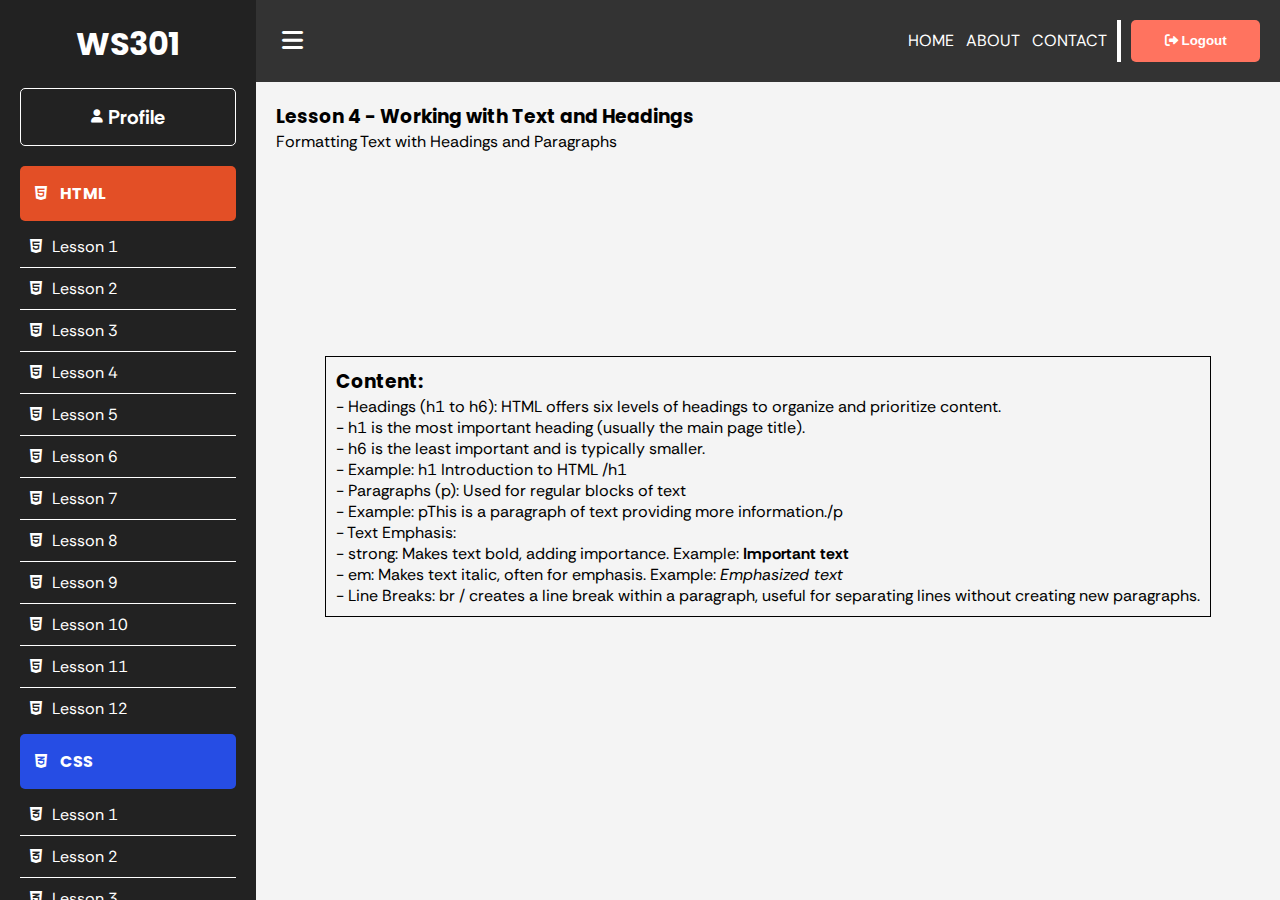
<file: Lesson4.html>
<!DOCTYPE html>
<html lang="en">
<head>
    <meta charset="UTF-8">
    <meta name="viewport" content="width=device-width, initial-scale=1.0">
    <title>Home</title>
    <link rel="stylesheet" href="Style.css">
    <link href="https://fonts.googleapis.com/css2?family=Poppins:ital,wght@0,100;0,200;0,300;0,400;0,500;0,600;0,700;0,800;0,900&family=Rethink+Sans:ital,wght@0,400..800;1,400..800&display=swap" rel="stylesheet">
    <link rel="stylesheet" href="https://cdnjs.cloudflare.com/ajax/libs/font-awesome/6.0.0-beta3/css/all.min.css">
</head>
<body>
    <div class="home-container">
        <header class="home-header">
            <button id="hamburger" class="hamburger">
                <i class="fas fa-bars"></i>
            </button>
            
            <div class="holder">
                <nav class="nav-links">
                    <ul>
                        <li><a href="Home.html">HOME</a></li>
                        <li><a href="About.html">ABOUT</a></li>
                        <li><a href="Contact.html">CONTACT</a></li>
                    </ul>
                </nav>
                <button class="logoutBtn" id="logoutBtn" onclick="logoutBtn()" type="submit">
                    <i class="fa-solid fa-right-from-bracket"></i>
                    Logout</button>
            </div>
        </header>

        <aside class="home-sidebar">
            <span>WS301</span>
            <button class="profileBtn" id="profileBtn">
                <i class="fa-solid fa-user"></i>
                <p class="textBtn">Profile</p>
            </button>
            <nav class="sidebar-links">
                <p class="sidebar-subheading">
                    <i class="fa-brands fa-html5"></i>
                    HTML</p>
                <ul>
                    <li><i class="fa-brands fa-html5"></i><a href="Lesson1.html">Lesson 1</a></li>
                    <li><i class="fa-brands fa-html5"></i><a href="Lesson2.html">Lesson 2</a></li>
                    <li><i class="fa-brands fa-html5"></i><a href="Lesson3.html">Lesson 3</a></li>
                    <li><i class="fa-brands fa-html5"></i><a href="Lesson4.html">Lesson 4</a></li>
                    <li><i class="fa-brands fa-html5"></i><a href="Lesson5.html">Lesson 5</a></li>
                    <li><i class="fa-brands fa-html5"></i><a href="#">Lesson 6</a></li>
                    <li><i class="fa-brands fa-html5"></i><a href="#">Lesson 7</a></li>
                    <li><i class="fa-brands fa-html5"></i><a href="#">Lesson 8</a></li>
                    <li><i class="fa-brands fa-html5"></i><a href="#">Lesson 9</a></li>
                    <li><i class="fa-brands fa-html5"></i><a href="#">Lesson 10</a></li>
                    <li><i class="fa-brands fa-html5"></i><a href="#">Lesson 11</a></li>
                    <li><i class="fa-brands fa-html5"></i><a href="#">Lesson 12</a></li>
                </ul>
                <p class="sidebar-subheading2">
                    <i class="fa-brands fa-css3-alt"></i>
                    CSS</p>
                <ul>
                    <li class="li"><i class="fa-brands fa-css3-alt"></i><a href="Lesson1.html">Lesson 1</a></li>
                    <li class="li"><i class="fa-brands fa-css3-alt"></i><a href="Lesson2.html">Lesson 2</a></li>
                    <li class="li"><i class="fa-brands fa-css3-alt"></i><a href="#">Lesson 3</a></li>
                    <li class="li"><i class="fa-brands fa-css3-alt"></i><a href="#">Lesson 4</a></li>
                    <li class="li"><i class="fa-brands fa-css3-alt"></i><a href="#">Lesson 5</a></li>
                    <li class="li"><i class="fa-brands fa-css3-alt"></i><a href="#">Lesson 6</a></li>
                    <li class="li"><i class="fa-brands fa-css3-alt"></i><a href="#">Lesson 7</a></li>
                    <li class="li"><i class="fa-brands fa-css3-alt"></i><a href="#">Lesson 8</a></li>
                    <li class="li"><i class="fa-brands fa-css3-alt"></i><a href="#">Lesson 9</a></li>
                    <li class="li"><i class="fa-brands fa-css3-alt"></i><a href="#">Lesson 10</a></li>
                    <li class="li"><i class="fa-brands fa-css3-alt"></i><a href="#">Lesson 11</a></li>
                    <li class="li"><i class="fa-brands fa-css3-alt"></i><a href="#">Lesson 12</a></li>
                </ul>
                <p class="sidebar-subheading3">
                    <i class="fa-brands fa-js"></i>
                    Javascript</p>
                <ul>
                    <li class="li2"><i class="fa-brands fa-css3-alt"></i><a href="#" class="a">Lesson 1</a></li>
                    <li class="li2"><i class="fa-brands fa-css3-alt"></i><a href="#" class="a">Lesson 2</a></li>
                    <li class="li2"><i class="fa-brands fa-css3-alt"></i><a href="#" class="a">Lesson 3</a></li>
                    <li class="li2"><i class="fa-brands fa-css3-alt"></i><a href="#" class="a">Lesson 4</a></li>
                    <li class="li2"><i class="fa-brands fa-css3-alt"></i><a href="#" class="a">Lesson 5</a></li>
                    <li class="li2"><i class="fa-brands fa-css3-alt"></i><a href="#" class="a">Lesson 6</a></li>
                    <li class="li2"><i class="fa-brands fa-css3-alt"></i><a href="#" class="a">Lesson 7</a></li>
                    <li class="li2"><i class="fa-brands fa-css3-alt"></i><a href="#" class="a">Lesson 8</a></li>
                    <li class="li2"><i class="fa-brands fa-css3-alt"></i><a href="#" class="a">Lesson 9</a></li>
                    <li class="li2"><i class="fa-brands fa-css3-alt"></i><a href="#" class="a">Lesson 10</a></li>
                    <li class="li2"><i class="fa-brands fa-css3-alt"></i><a href="#" class="a">Lesson 11</a></li>
                    <li class="li2"><i class="fa-brands fa-css3-alt"></i><a href="#" class="a">Lesson 12</a></li>
                </ul>
            </nav>
        </aside>

        <main class="home-content" id="content">
            <h3 class="home-heading">Lesson 4 - Working with Text and Headings</h3>
            <p class="home-subheading">Formatting Text with Headings and Paragraphs</p>
            <div class="content">
                <div class="home-wrap">
                    <h3 class="content-heading">Content:</h3>
                    <ul>
                        <li>- Headings (h1 to h6): HTML offers six levels of headings to organize and prioritize content.
                            <li>- h1 is the most important heading (usually the main page title).</li>
                            <li>- h6 is the least important and is typically smaller.
                            </li>
                            <li>- Example: h1 Introduction to HTML /h1
                            </li>
                        </li>
                        <li>- Paragraphs (p): Used for regular blocks of text
                            <li>- Example: pThis is a paragraph of text providing more information./p
                            </li>
                        </li>
                        <li>- Text Emphasis:
                            <li>- strong: Makes text bold, adding importance. Example: <strong>Important text</strong></li>
                            <li>- em: Makes text italic, often for emphasis. Example: <em>Emphasized text</em>
                            </li>
                        </li>
                        <li>- Line Breaks: br / creates a line break within a paragraph, useful for separating lines without creating new paragraphs.</li>
                    </ul>
                </div>
            </div>
        </main>
    </div>
</body>
<script src="Script.js"></script>
<script src="Script2.js"></script>
</html>
</file>
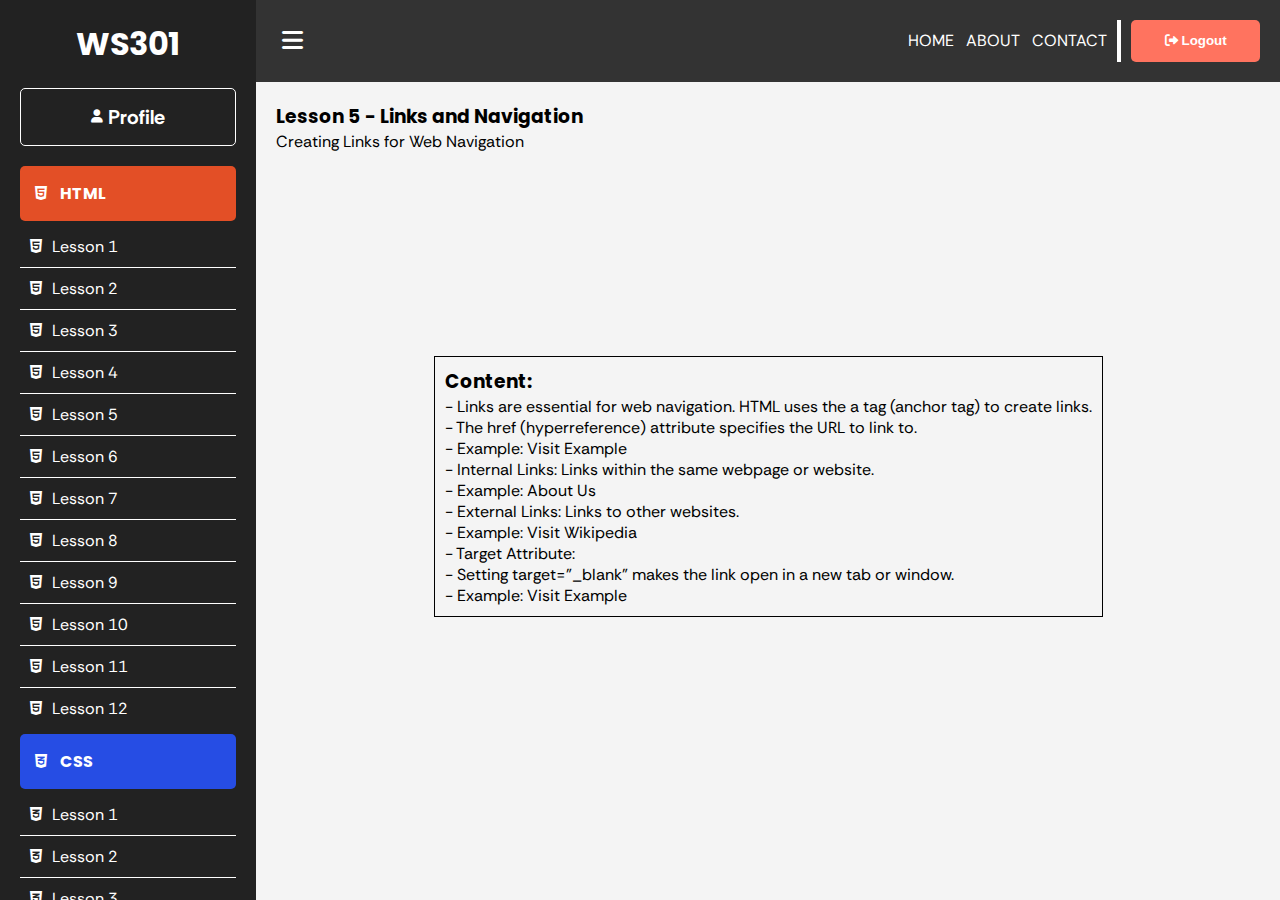
<file: Lesson5.html>
<!DOCTYPE html>
<html lang="en">
<head>
    <meta charset="UTF-8">
    <meta name="viewport" content="width=device-width, initial-scale=1.0">
    <title>Home</title>
    <link rel="stylesheet" href="Style.css">
    <link href="https://fonts.googleapis.com/css2?family=Poppins:ital,wght@0,100;0,200;0,300;0,400;0,500;0,600;0,700;0,800;0,900&family=Rethink+Sans:ital,wght@0,400..800;1,400..800&display=swap" rel="stylesheet">
    <link rel="stylesheet" href="https://cdnjs.cloudflare.com/ajax/libs/font-awesome/6.0.0-beta3/css/all.min.css">
</head>
<body>
    <div class="home-container">
        <header class="home-header">
            <button id="hamburger" class="hamburger">
                <i class="fas fa-bars"></i>
            </button>
            
            <div class="holder">
                <nav class="nav-links">
                    <ul>
                        <li><a href="Home.html">HOME</a></li>
                        <li><a href="About.html">ABOUT</a></li>
                        <li><a href="Contact.html">CONTACT</a></li>
                    </ul>
                </nav>
                <button class="logoutBtn" id="logoutBtn" onclick="logoutBtn()" type="submit">
                    <i class="fa-solid fa-right-from-bracket"></i>
                    Logout</button>
            </div>
        </header>

        <aside class="home-sidebar">
            <span>WS301</span>
            <button class="profileBtn" id="profileBtn">
                <i class="fa-solid fa-user"></i>
                <p class="textBtn">Profile</p>
            </button>
            <nav class="sidebar-links">
                <p class="sidebar-subheading">
                    <i class="fa-brands fa-html5"></i>
                    HTML</p>
                <ul>
                    <li><i class="fa-brands fa-html5"></i><a href="Lesson1.html">Lesson 1</a></li>
                    <li><i class="fa-brands fa-html5"></i><a href="Lesson2.html">Lesson 2</a></li>
                    <li><i class="fa-brands fa-html5"></i><a href="Lesson3.html">Lesson 3</a></li>
                    <li><i class="fa-brands fa-html5"></i><a href="Lesson4.html">Lesson 4</a></li>
                    <li><i class="fa-brands fa-html5"></i><a href="Lesson5.html">Lesson 5</a></li>
                    <li><i class="fa-brands fa-html5"></i><a href="#">Lesson 6</a></li>
                    <li><i class="fa-brands fa-html5"></i><a href="#">Lesson 7</a></li>
                    <li><i class="fa-brands fa-html5"></i><a href="#">Lesson 8</a></li>
                    <li><i class="fa-brands fa-html5"></i><a href="#">Lesson 9</a></li>
                    <li><i class="fa-brands fa-html5"></i><a href="#">Lesson 10</a></li>
                    <li><i class="fa-brands fa-html5"></i><a href="#">Lesson 11</a></li>
                    <li><i class="fa-brands fa-html5"></i><a href="#">Lesson 12</a></li>
                </ul>
                <p class="sidebar-subheading2">
                    <i class="fa-brands fa-css3-alt"></i>
                    CSS</p>
                <ul>
                    <li class="li"><i class="fa-brands fa-css3-alt"></i><a href="Lesson1.html">Lesson 1</a></li>
                    <li class="li"><i class="fa-brands fa-css3-alt"></i><a href="Lesson2.html">Lesson 2</a></li>
                    <li class="li"><i class="fa-brands fa-css3-alt"></i><a href="#">Lesson 3</a></li>
                    <li class="li"><i class="fa-brands fa-css3-alt"></i><a href="#">Lesson 4</a></li>
                    <li class="li"><i class="fa-brands fa-css3-alt"></i><a href="#">Lesson 5</a></li>
                    <li class="li"><i class="fa-brands fa-css3-alt"></i><a href="#">Lesson 6</a></li>
                    <li class="li"><i class="fa-brands fa-css3-alt"></i><a href="#">Lesson 7</a></li>
                    <li class="li"><i class="fa-brands fa-css3-alt"></i><a href="#">Lesson 8</a></li>
                    <li class="li"><i class="fa-brands fa-css3-alt"></i><a href="#">Lesson 9</a></li>
                    <li class="li"><i class="fa-brands fa-css3-alt"></i><a href="#">Lesson 10</a></li>
                    <li class="li"><i class="fa-brands fa-css3-alt"></i><a href="#">Lesson 11</a></li>
                    <li class="li"><i class="fa-brands fa-css3-alt"></i><a href="#">Lesson 12</a></li>
                </ul>
                <p class="sidebar-subheading3">
                    <i class="fa-brands fa-js"></i>
                    Javascript</p>
                <ul>
                    <li class="li2"><i class="fa-brands fa-css3-alt"></i><a href="#" class="a">Lesson 1</a></li>
                    <li class="li2"><i class="fa-brands fa-css3-alt"></i><a href="#" class="a">Lesson 2</a></li>
                    <li class="li2"><i class="fa-brands fa-css3-alt"></i><a href="#" class="a">Lesson 3</a></li>
                    <li class="li2"><i class="fa-brands fa-css3-alt"></i><a href="#" class="a">Lesson 4</a></li>
                    <li class="li2"><i class="fa-brands fa-css3-alt"></i><a href="#" class="a">Lesson 5</a></li>
                    <li class="li2"><i class="fa-brands fa-css3-alt"></i><a href="#" class="a">Lesson 6</a></li>
                    <li class="li2"><i class="fa-brands fa-css3-alt"></i><a href="#" class="a">Lesson 7</a></li>
                    <li class="li2"><i class="fa-brands fa-css3-alt"></i><a href="#" class="a">Lesson 8</a></li>
                    <li class="li2"><i class="fa-brands fa-css3-alt"></i><a href="#" class="a">Lesson 9</a></li>
                    <li class="li2"><i class="fa-brands fa-css3-alt"></i><a href="#" class="a">Lesson 10</a></li>
                    <li class="li2"><i class="fa-brands fa-css3-alt"></i><a href="#" class="a">Lesson 11</a></li>
                    <li class="li2"><i class="fa-brands fa-css3-alt"></i><a href="#" class="a">Lesson 12</a></li>
                </ul>
            </nav>
        </aside>

        <main class="home-content" id="content">
            <h3 class="home-heading">Lesson 5 - Links and Navigation</h3>
            <p class="home-subheading">Creating Links for Web Navigation</p>
            <div class="content">
                <div class="home-wrap">
                    <h3 class="content-heading">Content:</h3>
                    <ul>
                        <li>- Links are essential for web navigation. HTML uses the a tag (anchor tag) to create links.
                            <li>- The href (hyperreference) attribute specifies the URL to link to.
                            </li>
                            <li>- Example: <a href="https://example.com" style="color: #000;">Visit Example</a>
                            </li>
                        </li>
                        <li>- Internal Links: Links within the same webpage or website.
                            <li>- Example: <a href="about.html" style="color: #000;">About Us</a></li>
                        </li>
                        <li>- External Links: Links to other websites.
                            <li>- Example: <a href="https://www.wikipedia.org" style="color: #000;">Visit Wikipedia</a>
                            </li>
                        </li>
                        <li>- Target Attribute:
                            <li>- Setting target="_blank" makes the link open in a new tab or window.
                            </li>
                            <li>- Example: <a href="https://example.com" style="color: #000;" target="_blank">Visit Example</a>
                            </li>
                        </li>
                    </ul>
                </div>
            </div>
        </main>
    </div>
</body>
<script src="Script.js"></script>
<script src="Script2.js"></script>
</html>
</file>
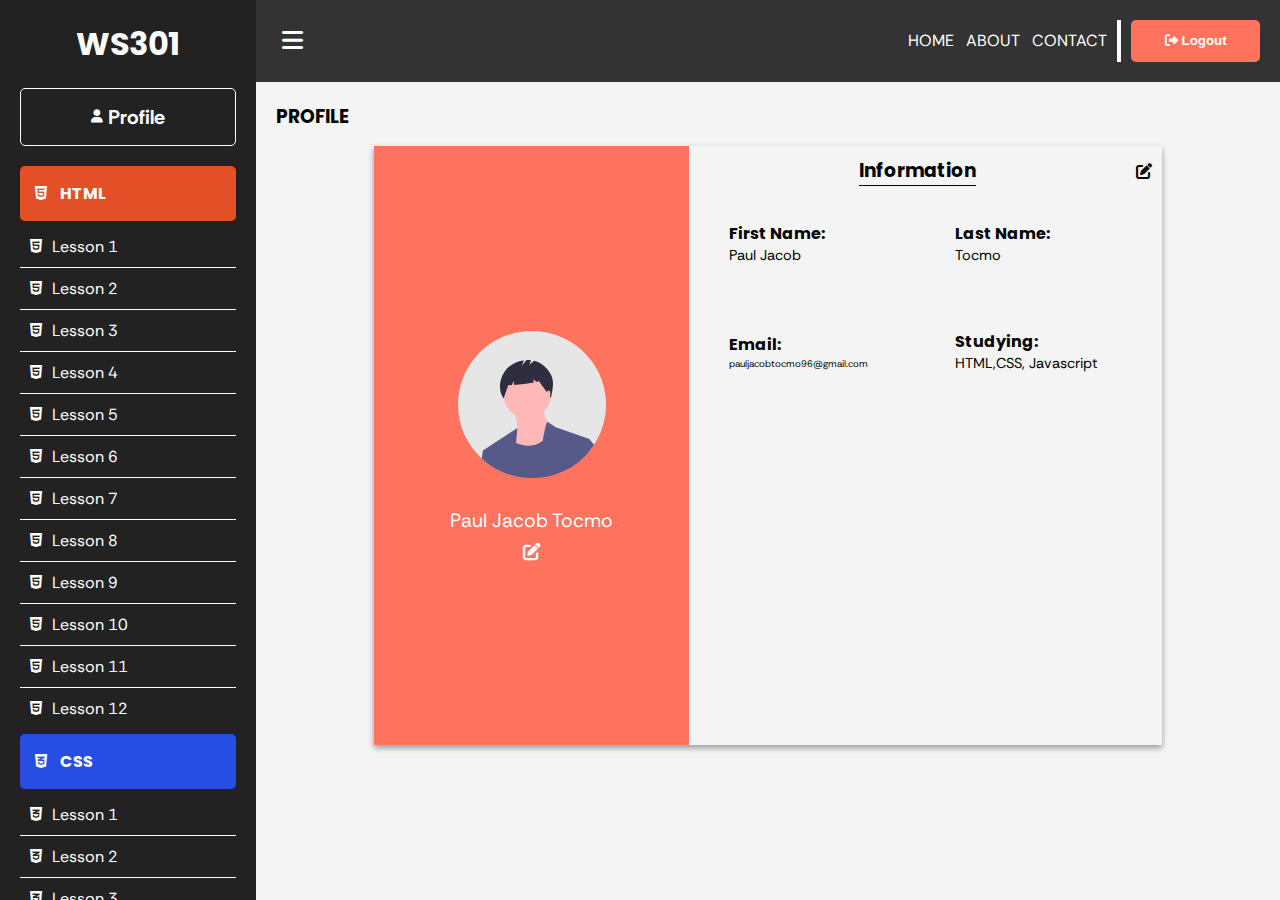
<file: Profile.html>
<!DOCTYPE html>
<html lang="en">
<head>
    <meta charset="UTF-8">
    <meta name="viewport" content="width=device-width, initial-scale=1.0">
    <title>Profile</title>
    <link rel="stylesheet" href="Style.css">
    <link href="https://fonts.googleapis.com/css2?family=Poppins:ital,wght@0,100;0,200;0,300;0,400;0,500;0,600;0,700;0,800;0,900&family=Rethink+Sans:ital,wght@0,400..800;1,400..800&display=swap" rel="stylesheet">
    <link rel="stylesheet" href="https://cdnjs.cloudflare.com/ajax/libs/font-awesome/6.0.0-beta3/css/all.min.css">
</head>
<body>
    <div class="home-container">
        <header class="home-header">
            <button id="hamburger" class="hamburger">
                <i class="fas fa-bars"></i>
            </button>

            <div class="holder">
                <nav class="nav-links">
                    <ul>
                        <li><a href="Home.html">HOME</a></li>
                        <li><a href="About.html">ABOUT</a></li>
                        <li><a href="Contact.html">CONTACT</a></li>
                    </ul>
                </nav>
                <button class="logoutBtn" onclick="logoutBtn()" type="submit">
                    <i class="fa-solid fa-right-from-bracket"></i>
                    Logout</button>
            </div>
        </header>

        <aside class="home-sidebar">
            <span>WS301</span>
            <button class="profileBtn" id="profileBtn">
                <i class="fa-solid fa-user"></i>
                <p class="textBtn">Profile</p>
            </button>
            <nav class="sidebar-links">
                <p class="sidebar-subheading">
                    <i class="fa-brands fa-html5"></i>
                    HTML</p>
                <ul>
                    <li><i class="fa-brands fa-html5"></i><a href="Lesson1.html">Lesson 1</a></li>
                    <li><i class="fa-brands fa-html5"></i><a href="Lesson2.html">Lesson 2</a></li>
                    <li><i class="fa-brands fa-html5"></i><a href="Lesson3.html">Lesson 3</a></li>
                    <li><i class="fa-brands fa-html5"></i><a href="Lesson4.html">Lesson 4</a></li>
                    <li><i class="fa-brands fa-html5"></i><a href="Lesson5.html">Lesson 5</a></li>
                    <li><i class="fa-brands fa-html5"></i><a href="#">Lesson 6</a></li>
                    <li><i class="fa-brands fa-html5"></i><a href="#">Lesson 7</a></li>
                    <li><i class="fa-brands fa-html5"></i><a href="#">Lesson 8</a></li>
                    <li><i class="fa-brands fa-html5"></i><a href="#">Lesson 9</a></li>
                    <li><i class="fa-brands fa-html5"></i><a href="#">Lesson 10</a></li>
                    <li><i class="fa-brands fa-html5"></i><a href="#">Lesson 11</a></li>
                    <li><i class="fa-brands fa-html5"></i><a href="#">Lesson 12</a></li>
                </ul>
                <p class="sidebar-subheading2">
                    <i class="fa-brands fa-css3-alt"></i>
                    CSS</p>
                <ul>
                    <li class="li"><i class="fa-brands fa-css3-alt"></i><a href="#">Lesson 1</a></li>
                    <li class="li"><i class="fa-brands fa-css3-alt"></i><a href="#">Lesson 2</a></li>
                    <li class="li"><i class="fa-brands fa-css3-alt"></i><a href="#">Lesson 3</a></li>
                    <li class="li"><i class="fa-brands fa-css3-alt"></i><a href="#">Lesson 4</a></li>
                    <li class="li"><i class="fa-brands fa-css3-alt"></i><a href="#">Lesson 5</a></li>
                    <li class="li"><i class="fa-brands fa-css3-alt"></i><a href="#">Lesson 6</a></li>
                    <li class="li"><i class="fa-brands fa-css3-alt"></i><a href="#">Lesson 7</a></li>
                    <li class="li"><i class="fa-brands fa-css3-alt"></i><a href="#">Lesson 8</a></li>
                    <li class="li"><i class="fa-brands fa-css3-alt"></i><a href="#">Lesson 9</a></li>
                    <li class="li"><i class="fa-brands fa-css3-alt"></i><a href="#">Lesson 10</a></li>
                    <li class="li"><i class="fa-brands fa-css3-alt"></i><a href="#">Lesson 11</a></li>
                    <li class="li"><i class="fa-brands fa-css3-alt"></i><a href="#">Lesson 12</a></li>
                </ul>
                <p class="sidebar-subheading3">
                    <i class="fa-brands fa-js"></i>
                    Javascript</p>
                <ul>
                    <li class="li2"><i class="fa-brands fa-css3-alt"></i><a href="#" class="a">Lesson 1</a></li>
                    <li class="li2"><i class="fa-brands fa-css3-alt"></i><a href="#" class="a">Lesson 2</a></li>
                    <li class="li2"><i class="fa-brands fa-css3-alt"></i><a href="#" class="a">Lesson 3</a></li>
                    <li class="li2"><i class="fa-brands fa-css3-alt"></i><a href="#" class="a">Lesson 4</a></li>
                    <li class="li2"><i class="fa-brands fa-css3-alt"></i><a href="#" class="a">Lesson 5</a></li>
                    <li class="li2"><i class="fa-brands fa-css3-alt"></i><a href="#" class="a">Lesson 6</a></li>
                    <li class="li2"><i class="fa-brands fa-css3-alt"></i><a href="#" class="a">Lesson 7</a></li>
                    <li class="li2"><i class="fa-brands fa-css3-alt"></i><a href="#" class="a">Lesson 8</a></li>
                    <li class="li2"><i class="fa-brands fa-css3-alt"></i><a href="#" class="a">Lesson 9</a></li>
                    <li class="li2"><i class="fa-brands fa-css3-alt"></i><a href="#" class="a">Lesson 10</a></li>
                    <li class="li2"><i class="fa-brands fa-css3-alt"></i><a href="#" class="a">Lesson 11</a></li>
                    <li class="li2"><i class="fa-brands fa-css3-alt"></i><a href="#" class="a">Lesson 12</a></li>
                </ul>
            </nav>
        </aside>

        <main class="home-content" id="content">
            <h3 class="profile-heading">PROFILE</h3>
            <div class="profile-container">
                <div class="profile-card">
                    <div class="profile-card1">
                        <div class="info-container">
                            <img src="profile.svg" alt="Profile">
                            <p class="name">Paul Jacob Tocmo</p>
                            <i class="fa-solid fa-pen-to-square"></i>
                        </div>
                    </div>
                    <div class="profile-card2">
                        <div class="profile-wrap">
                            <div></div>
                            <h3 class="profile-card2-heading">Information</h3>
                            <i class="fa-solid fa-pen-to-square"></i>
                        </div>
                        <div class="infos-container">
                            <div class="info">
                                <p class="info-heading">
                                    <strong>
                                        First Name:
                                    </strong>
                                </p>
                                <p class="info-data">Paul Jacob</p>
                            </div>
                            <div class="info">
                                <p class="info-heading">
                                    <strong>
                                        Last Name:
                                    </strong>
                                </p>
                                <p class="info-data">Tocmo</p>
                            </div>
                            <div class="info">
                                <p class="info-heading">
                                    <strong>
                                        Email:
                                    </strong>
                                </p>
                                <p class="info-data">pauljacobtocmo96@gmail.com</p>
                            </div>
                            <div class="info">
                                <p class="info-heading">
                                    <strong>
                                        Studying:
                                    </strong>
                                </p>
                                <p class="info-data">HTML,CSS, Javascript</p>
                            </div>
                        </div>
                    </div>
                </div>
            </div>
        </main>
    </div>
</body>
<script src="Script.js"></script>
<script src="Script2.js"></script>
</html>
</file>
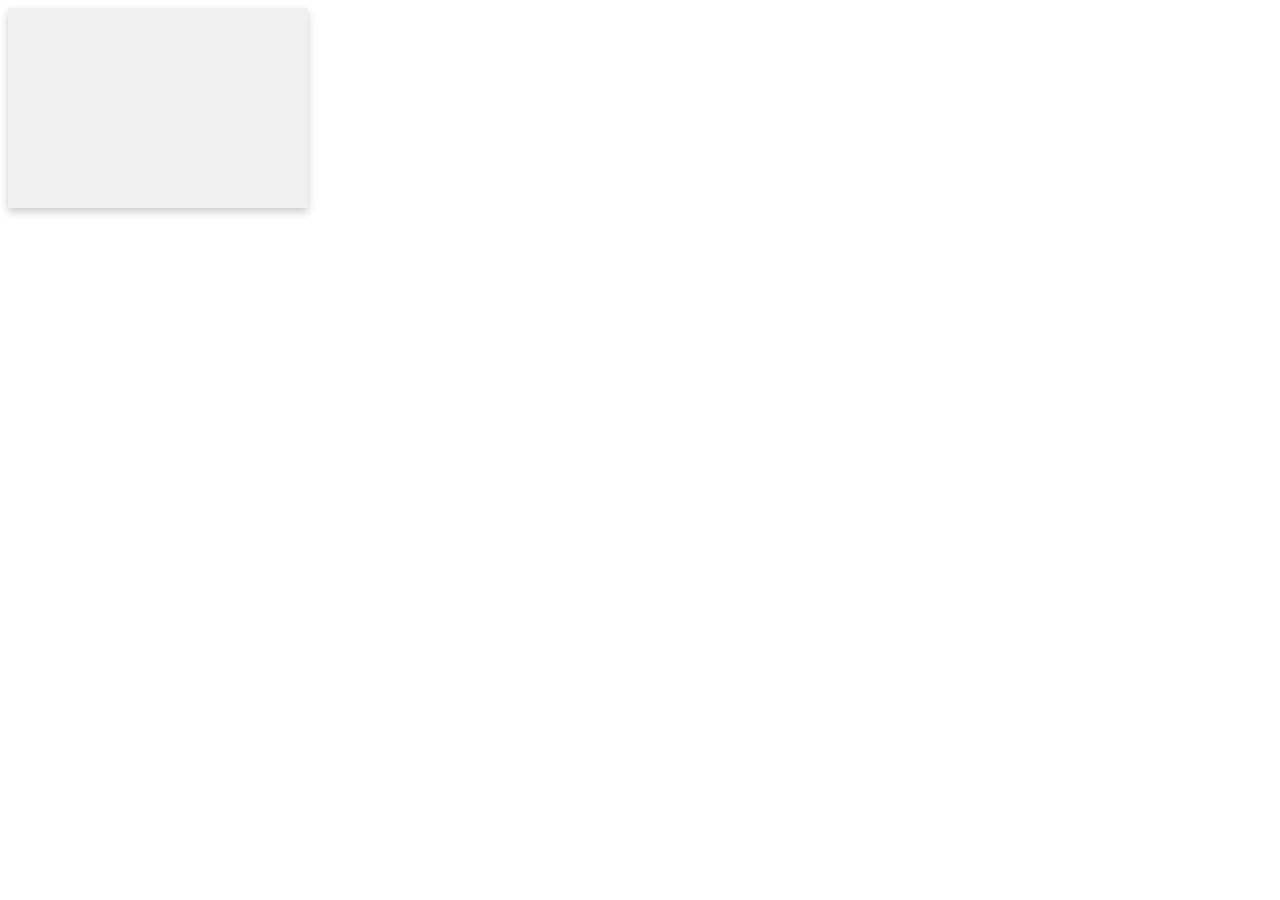
<file: Try.html>
<!DOCTYPE html>
<html lang="en">
<head>
    <meta charset="UTF-8">
    <meta name="viewport" content="width=device-width, initial-scale=1.0">
    <title>Document</title>
    <style>
        /* Basic card styling */
.card {
    position: relative;
    width: 300px;
    height: 200px;
    background: #f0f0f0;
    overflow: hidden;
    box-shadow: 0 4px 8px rgba(0, 0, 0, 0.2);
    transition: transform 0.3s ease;
    cursor: pointer;
}

/* Text content styling */
.card-content {
    position: absolute;
    top: 50%;
    left: 50%;
    transform: translate(-50%, -50%);
    text-align: center;
    opacity: 0; /* Initially hidden */
    transition: opacity 0.3s ease;
}

/* Hover effect: show text content */
.card:hover .card-content {
    opacity: 1; /* Makes the text visible */
}

/* Optional hover effect for the card itself */
.card:hover {
    transform: scale(1.05); /* Slightly scales up the card */
}
 
    </style>
</head>
<body>
    <div class="card">
        <div class="card-content">
            <h3>Card Title</h3>
            <p>This is some additional text that will show on hover.</p>
        </div>
    </div>
    
</body>
</html>
</file>
<file: Style.css>
:root {
    --heading-font: 'Poppins';
    --text-font: 'Rethink Sans';
    --text-weight: bold;
    --text-color: #fff;
    --text-color2: #000;
    --backgroundOrhover: #ff735f;
    --background0rhover1: #e34f26;
    --backgroundOrhover2: #264de4;
    --backgroundOrhover3: #f7df1e;
    --border-radius: 5px;
}

* {
    box-sizing: border-box;
    margin: 0px;
}

.body {
    display: flex;
    justify-content: center;
    align-items: center;
    height: 100vh;
}

.login-container {
    /* box-shadow: rgba(255, 255, 255, 0.2) 0px 0px 0px 1px inset, rgba(0, 0, 0, 0.9) 0px 0px 0px 1px; */
    border: 1px solid #e0e0e0;
    width: 70vw;
    height: 80vh;
    border-radius: 5px;
    display: flex;
    font-family: var(--heading-font);
}

.login-card {
    width: 50%;
    padding: 20px;
    display: flex;
    justify-content: center;
    flex-direction: column;
    /* border-right: 1px solid #e0e0e0; */
}

.login-card header {
    display: flex;
}

header img {
    width: 10%;
}

.login-card .heading {
    text-align: center;
    margin: 15px 0px;
}

.login-card .account {
    display: flex;
    justify-content: center;
    gap: 2px;
    font-size: 0.7em;
    margin: 0px;
}

.account a {
    color: var(--backgroundOrhover);
    font-family: var(--text-font);
}

form label {
    display: block;
    font-size: 0.9em;
    font-weight: var(--text-weight);
    font-family: var(--text-font);
}

form input {
    padding: 20px;
    width: 100%;
    border: none;
    box-shadow: rgba(0, 0, 0, 0.02) 0px 1px 3px 0px, rgba(27, 31, 35, 0.15) 0px 0px 0px 1px; 
    box-sizing: border-box;
}

form p {
    font-family: var(--text-font);
}

form input:focus {
    outline-color: var(--backgroundOrhover);
}

form .loginBtn {
    width: 100%;
    padding: 20px;
    /* all: unset; */
    margin: 16px 0px;
    border: none;
    background-color: var(--backgroundOrhover);
    color: var(--text-color);
    font-weight: var(--text-weight);
}

.login-image {
    width: 50%;
    background-color: #fff;
}

img{
    width: 100%;
    height: 100%;
}

.login-card {
    perspective: 1000px;
}

.card-inner {
    position: relative;
    width: 100%;
    height: 100%;
    transition: transform 0.6s;
    transform-style: preserve-3d;
}

.card-face {
    position: absolute;
    width: 100%;
    height: 100%;
    backface-visibility: hidden;
    padding: 20px;
}

.card-front {
    transform: rotateY(0deg);
}

.card-back {
    transform: rotateY(180deg);
}

.login-card.flipped .card-inner {
    transform: rotateY(180deg);
}

#signUpForm {
    max-height: 78%;
    overflow-y: auto;
    padding: 10px;
}

#signUpForm .wrap {
    display: flex;
    gap: 5px;
}

#signUpForm p {
    font-family: var(--text-font);
}


.signupBtn, .loginBtn {
    width: 100%;
    padding: 20px;
    margin: 16px 0px;
    border: none;
    background-color: var(--backgroundOrhover);
    color: var(--text-color);
    font-weight: var(--text-weight);
    font-family: var(--text-font);
    cursor: pointer;
}

::-webkit-scrollbar {
    width: 5px;
}

::-webkit-scrollbar-thumb {
    background-color: var(--backgroundOrhover);
    border-radius: 5px;
}

.home-container {
    display: grid;
    grid-template-columns: 0 1fr;
    grid-template-rows: auto 1fr;
    grid-template-areas:
        "header header"
        "sidebar main";
    height: 100vh;
    transition: transform 0.3s ease;
}

.home-header {
    grid-area: header;
    background-color: #333;
    color: white;
    padding: 20px;
    position: relative;
    z-index: 2;
    transition: margin-left 0.3s ease;
    display: flex;
    justify-content: space-between;

}

.holder {
    display: flex;
    justify-content: center;
    gap: 10px;
}

.holder .logoutBtn {
    padding: 1em 2.5em;
    background-color: var(--backgroundOrhover);
    border: none;
    color: var(--text-color);
    font-weight: var(--text-weight);
    border-radius: var(--border-radius);
    cursor: pointer;
}

.nav-links {
    display: flex;
    justify-content: center;
    align-items: center;
    padding-right: 10px;
    border-right: 4px solid #fff;
}

.nav-links ul {
    padding: 0px;
    display: flex;
    gap: 12px;
}

ul li {
    list-style: none;
}

li a {
    text-decoration: none;
    margin: 0px;
    font-family: var(--text-font);
    color: var(--text-color);
}

.nav-links a.active {
    border-bottom: 2px solid #fff;
    color: var(--text-color);
}


.hamburger {
    background: none;
    border: none;
    color: white;
    font-size: 24px;
    cursor: pointer;
}

.home-sidebar {
    grid-area: sidebar;
    background-color: #222;
    color: white;
    padding: 20px;
    height: 100%;
    width: 20vw;
    transition: transform 0.3s ease;
    position: absolute;
    left: 0;
    top: 0;
    z-index: 1;
    min-height: 80%;
    overflow-y: auto;
}

.home-sidebar span {
    font-size: 2em;
    font-family: var(--heading-font);
    display: flex;
    justify-content: center;
    font-weight: var(--text-weight);
}

.home-sidebar .profileBtn {
    display: flex;
    justify-content: center;
    align-items: center;
    gap: 5px;
    padding: 15px;
    width: 100%;
    margin: 20px 0px 0px 0px;
    border-radius: var(--border-radius);
    color: var(--text-color);
    border: none;
    background: none;
    border: 1px solid #fff;
    transition: background-color 0.3s;
}

.home-sidebar .profileBtn:hover {
    background-color: var(--backgroundOrhover);
    border: none;
    cursor: pointer;
}

.profileBtn .textBtn {
    font-size: 1.5em;
    font-family: var(--text-font);
    font-weight: var(--text-weight);
}

.home-sidebar .sidebar-links {
    margin: 20px 0px;
}

.sidebar-links .sidebar-subheading {
    font-family: var(--heading-font);
    background-color: var(--background0rhover1);
    padding: 15px;
    border-radius: 5px;
    margin: 5px 0px;
    font-weight: var(--text-weight);
    font-size: 1em;
    /* transition: transform 0.3s ease; */
}

.sidebar-links .sidebar-subheading2 {
    font-family: var(--heading-font);
    background-color: var(--backgroundOrhover2);
    padding: 15px;
    border-radius: 5px;
    margin: 5px 0px;
    font-weight: var(--text-weight);
    font-size: 1em;
    /* transition: transform 0.3s ease; */
}

.sidebar-links .sidebar-subheading3 {
    font-family: var(--heading-font);
    background-color: var(--backgroundOrhover3);
    padding: 15px;
    border-radius: 5px;
    margin: 5px 0px;
    font-weight: var(--text-weight);
    font-size: 1em;
    color: var(--text-color2);
    transition: color 0.3s;
}

.sidebar-links ul {
    padding: 0px;
}

.sidebar-links li {
    padding: 10px;
    border-bottom: 1px solid #fff;
    transition: background-color 0.3s;
    transition: transform 0.3s ease;
}

.sidebar-links li:hover {
    background-color: var(--background0rhover1);
    transform: translateX(10px);
    cursor: pointer;
}

.sidebar-links .li:hover {
    background-color: var(--backgroundOrhover2);
    transform: translateX(10px);
    cursor: pointer;
}

.sidebar-links .li2:hover {
    background-color: var(--backgroundOrhover3);
    transform: translateX(10px);
    color: var(--text-color2);
    cursor: pointer;
}

.sidebar-links .li2:hover a {
    color: var(--text-color2);
}

.sidebar-links ul li:last-child {
    border: none;
}

.sidebar-links i {
    margin-right: 10px;
}

.home-content {
    grid-area: main;
    background-color: #f4f4f4;
    padding: 20px;
    height: 100%;
    overflow-y: auto;
    transition: margin-left 0.3s ease;
}

.home-content, .home-heading, .about-heading, .contact-heading {
    font-family: var(--heading-font);
} 

.home-container.sidebar-closed .home-sidebar {
    transform: translateX(-100%);
}

.home-container.sidebar-closed .home-header,
.home-container.sidebar-closed .home-content {
    margin-left: 0;
}

.home-container.sidebar-open .home-sidebar {
    transform: translateX(0);
}

.home-container.sidebar-open .home-header,
.home-container.sidebar-open .home-content {
    margin-left: 20vw;
}

.home-content .hero-section {
    display: flex;
    flex-direction: column;
    justify-content: center;
    align-items: center;
    height: 70vh;
    margin-bottom: 30px;
}

.hero-section > span:nth-child(1) {
    font-weight: var(--text-weight);
    font-size: 2.5em;
    display: block;
    width: 100%;
    letter-spacing: 1px;
    border-right: 5px solid #000;
    white-space: nowrap;
    overflow: hidden;
    /*animation: typing 2s steps(40) 1s forwards, cursor .4s step-end infinite alternate;
    */animation: typing 6s steps(40) infinite, cursor .10s step-end infinite alternate;
}

@keyframes cursor {
    50% {
        border-color: transparent;
    }
}

@keyframes typing {
    from {
        width: 0;
    }
    to {
        width: 100%;
    }
}

.hero-section > span:nth-child(2) {
    font-family: var(--text-font);
}

.home-content .about-section {
    display: flex;
    justify-content: center;
    align-items: center;
    flex-direction: column;
    gap: 5px;
    height: 80vh;
}

.about-section .card-wrap {
    display: flex;
    justify-content: center;
    align-items: center;
    gap: 10px;
}

.about-section .about-section-heading {
    font-size: 2em;
    font-weight: var(--text-weight);
    font-family: var(--heading-font);
    margin: 15px 0px;
}

.card-wrap .about-card {
    position: relative;
    overflow: hidden;
    width: 20vw;
    height: 50vh;
    padding: 20px;
    border-radius: 5px;
    transition: transform 0.5s;
}

.about-card .card {
    padding: 20px;
}

.card p {
    display: flex;
    justify-content: center;
    align-items: center;
    flex-direction: column;
    padding: 10px;
    width: 80%;
    height: 80%;
    border: 1px solid white;
    font-size: 0.8em;
    position: absolute;
    top: 50%;
    left: 50%;
    transform: translate(-50%, -50%);
    text-align: center;
    opacity: 0;
    transition: opacity 0.3s ease;
    border-radius: 5px;
}

.card p:nth-child(1) {
    color: var(--text-color);
}

.card p:nth-child(2) {
    color: var(--text-color);
}

.about-card:nth-child(3) .about-text {
    color: var(--text-color2);
}


.about-card .card img {
    transition: opacity 0.5s;
}

.about-card .card p {
    transition: opacity 0.5s;
}

.card-wrap >.about-card:nth-child(1) {
    background-color: var(--background0rhover1);
}

.card-wrap >.about-card:nth-child(2) {
    background-color: var(--backgroundOrhover2);
}

.card-wrap >.about-card:nth-child(3) {
    background-color: var(--backgroundOrhover3);
}

.card-wrap .about-card:hover {
    transform: translateY(-10px);
    transform: scale(1.05);
}

.card-wrap .card:hover img {
    opacity: 0;
}

.card-wrap .card:hover p {
    opacity: 1;
}

.about-content {
    display: flex;
    justify-content: center;
    align-items: center;
    height: 70vh;
}

.about-content .about-texts {
    border: 1px solid black;
    width: 70%;
    height: 60%;
    padding: 20px;
    border-radius: var(--border-radius);
}

.about-texts .inner-container {
    display: flex;
    justify-content: center;
    align-items: center;
    font-family: var(--text-font);
    text-align: justify;
    font-size: 1.2em;
}

.about-texts .about-text-heading {
    font-family: var(--heading-font);
}

.contact-content {
    display: flex;
    justify-content: center;
    align-items: center;
    height: 70vh;
    margin-top: 10px;
}

.contact-container {
    box-shadow: rgba(0, 0, 0, 0.15) 2.4px 2.4px 3.2px;
    width: 80%;
    border-radius: var(--border-radius);
    display: grid;
    grid-template-columns: 1fr 1fr;
}

.contact-container .contact-card1 {
    background-color: var(--backgroundOrhover);
    padding: 30px;
    border-top-left-radius: var(--border-radius);
    border-bottom-left-radius: var(--border-radius);
}

.contact-container .contact-card2 {
    padding: 30px;
}

.contact-card1 .card1-heading {
    font-family: var(--heading-font);
    font-size: 1.5em;
    color: var(--text-color);
}

.contact-card1 .card1-subheading {
    font-family: var(--text-font);
    font-size: 0.9em;
    color: var(--text-color);
}

.contact-card1 .socials {
    display: flex;
    justify-content: center;
    align-items: center;
    margin: 30px 0px; 
}

.socials ul {
    padding: 0px;
}

.socials ul li {
    display: flex;
    gap: 10px;
    margin-bottom: 30px;
}

.socials li i {
    font-size: 0.7em;
    display: flex;
    justify-content: center;
    align-items: center;
    color: var(--text-color);
}

.socials p {
    font-size: 0.7em;
    color: var(--text-color);
    font-family: var(--text-font);
}

.contact-card2 .card2-heading {
    font-family: var(--heading-font);
    font-size: 1.5em;
    color: var(--text-color2);
}

.contact-card2 .form-wrap {
    display: grid;
    grid-template-columns: 1fr 1fr;
    gap: 5px;
    margin: 10px 0px 0px 0px;
}

form textarea {
    border: none;
    box-shadow: rgba(0, 0, 0, 0.02) 0px 1px 3px 0px, rgba(27, 31, 35, 0.15) 0px 0px 0px 1px; 
    resize: none;
}

form textarea:focus {
    outline-color: var(--backgroundOrhover);
}

.contact-card2 form .sendBtn {
    width: 25%;
    padding: 10px;
    margin: 5px 0px 0px 0px;
    border: none;
    background-color: var(--backgroundOrhover);
    color: var(--text-color);
    border-radius: var(--border-radius);
    cursor: pointer;
    font-weight: var(--text-weight);
}

.profile-container {
    display: flex;
    justify-content: center;
    align-items: center;
    height: 70vh;
}

.profile-card {
    box-shadow: rgba(0, 0, 0, 0.16) 0px 3px 6px, rgba(0, 0, 0, 0.23) 0px 3px 6px;
    width: 80%;
    height: 95%;
    display: grid;
    grid-template-columns: 1fr 1.5fr;
}

.profile-card1 {
    padding: 10px;
    background-color: var(--backgroundOrhover);
    display: flex;
    justify-content: center;
    align-items: center;
}

.info-container {
    display: flex;
    justify-content: center;
    align-items: center;
    flex-direction: column;
}

.info-container img {
    width: 50%;
    margin: 0px 0px 20px 0px;
}

.info-container .name {
    font-family: var(--text-font);
    font-size: 1.2em;
    color: var(--text-color);
    margin: 10px 0px;
}

.info-container i {
    font-size: 1.1em;
    color: var(--text-color);
    cursor: pointer;
}

.profile-card2 {
    padding: 10px;
}

.profile-card2 .profile-wrap {
    display: flex;
    justify-content: space-between;
}

.profile-wrap i {
    display: flex;
    justify-content: center;
    align-items: center;
}

.profile-card2 .profile-card2-heading {
    text-align: center;
    border-bottom: 1px solid #000;
}

.profile-card2 .infos-container {
    display: flex;
    justify-content: center;
    align-items: center;
    flex-wrap: wrap;
}

.info {
    margin-top: 5px;
    flex-grow: 1;
    flex-basis: 200px;
    padding: 30px;
    gap: 5px;
}

.info-data {
    font-family: var(--text-font);
    font-size: 0.9em;
}

.info:nth-child(3) .info-data {
    font-size: 0.6em;
}

.home-subheading {
    font-family: var(--text-font);
}

.content {
    display: flex;
    justify-content: center;
    align-items: center;
    margin: 20px 0px;
    height: 70vh;
    flex-direction: column;
}

.home-wrap {
    border: 1px solid #000;
    padding: 10px;
}

.content ul {
    padding: 0px;
    font-family: var(--text-font);
}
</file>
